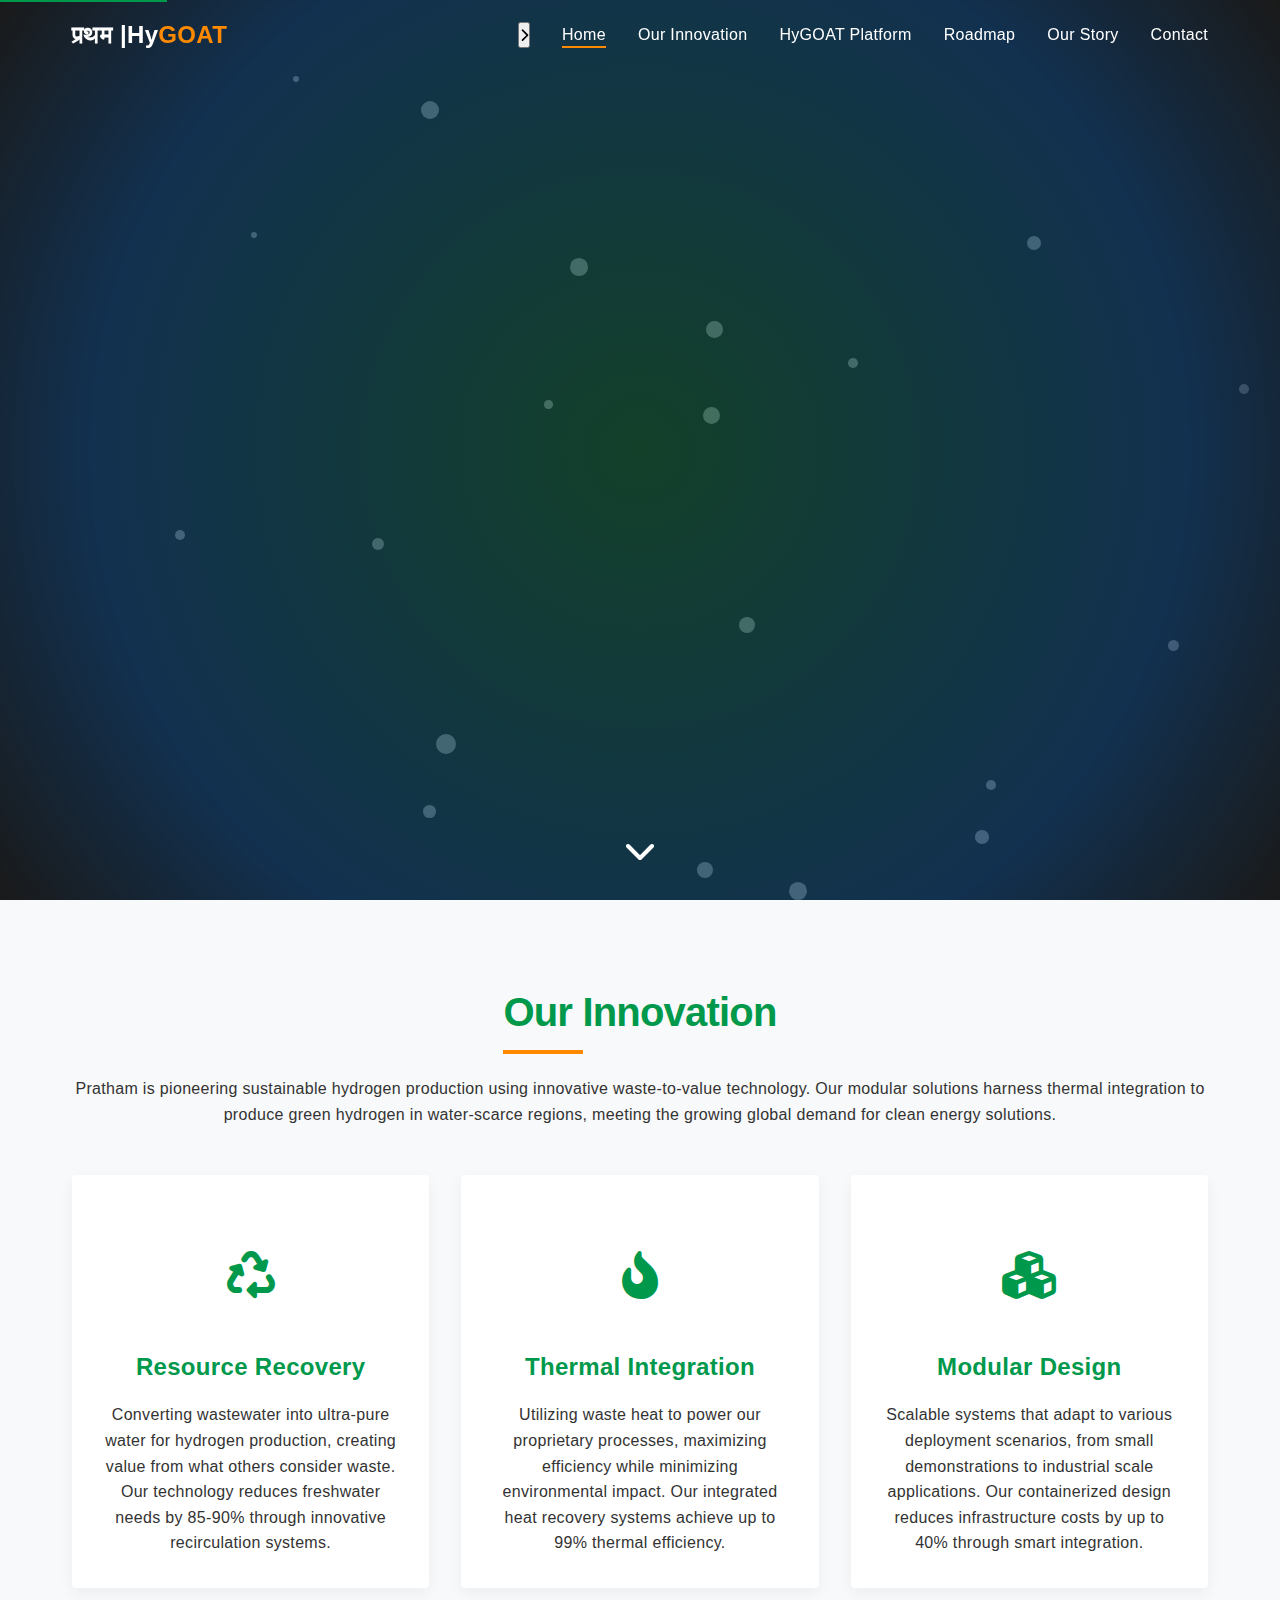
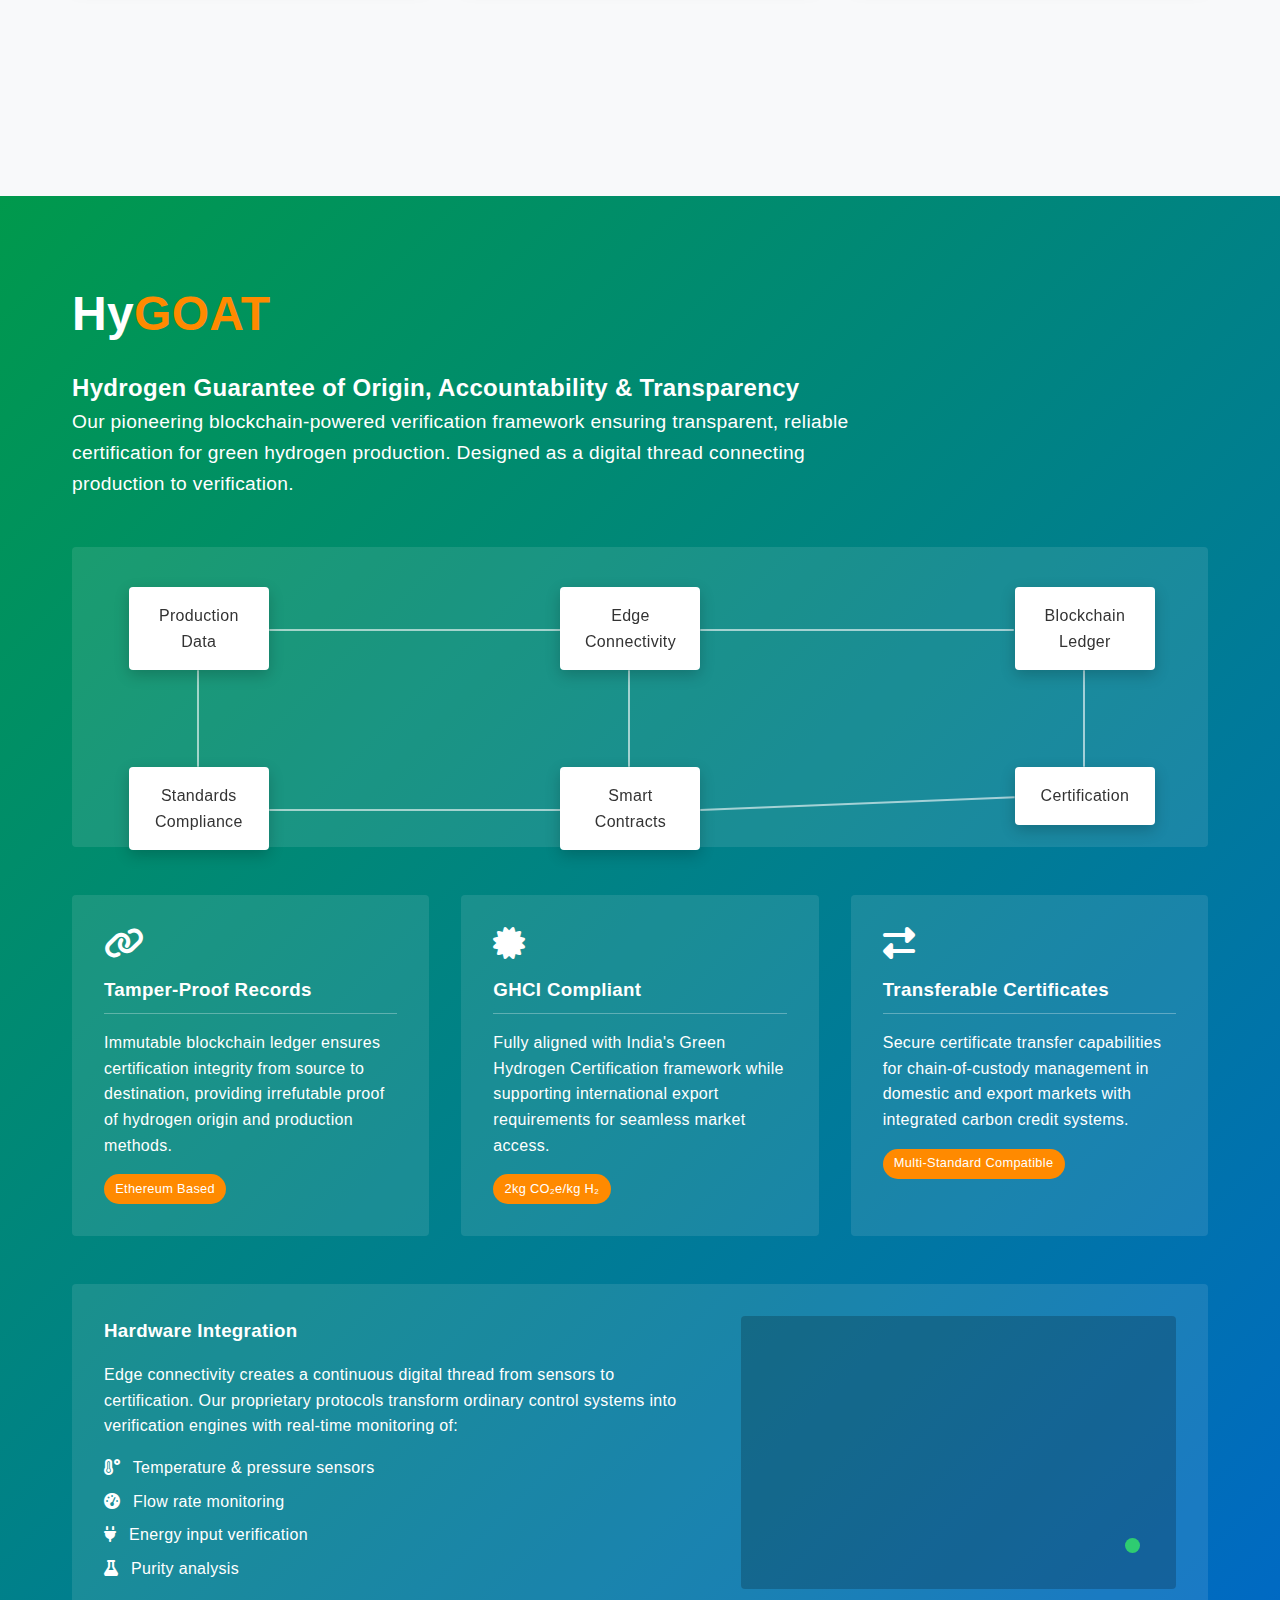
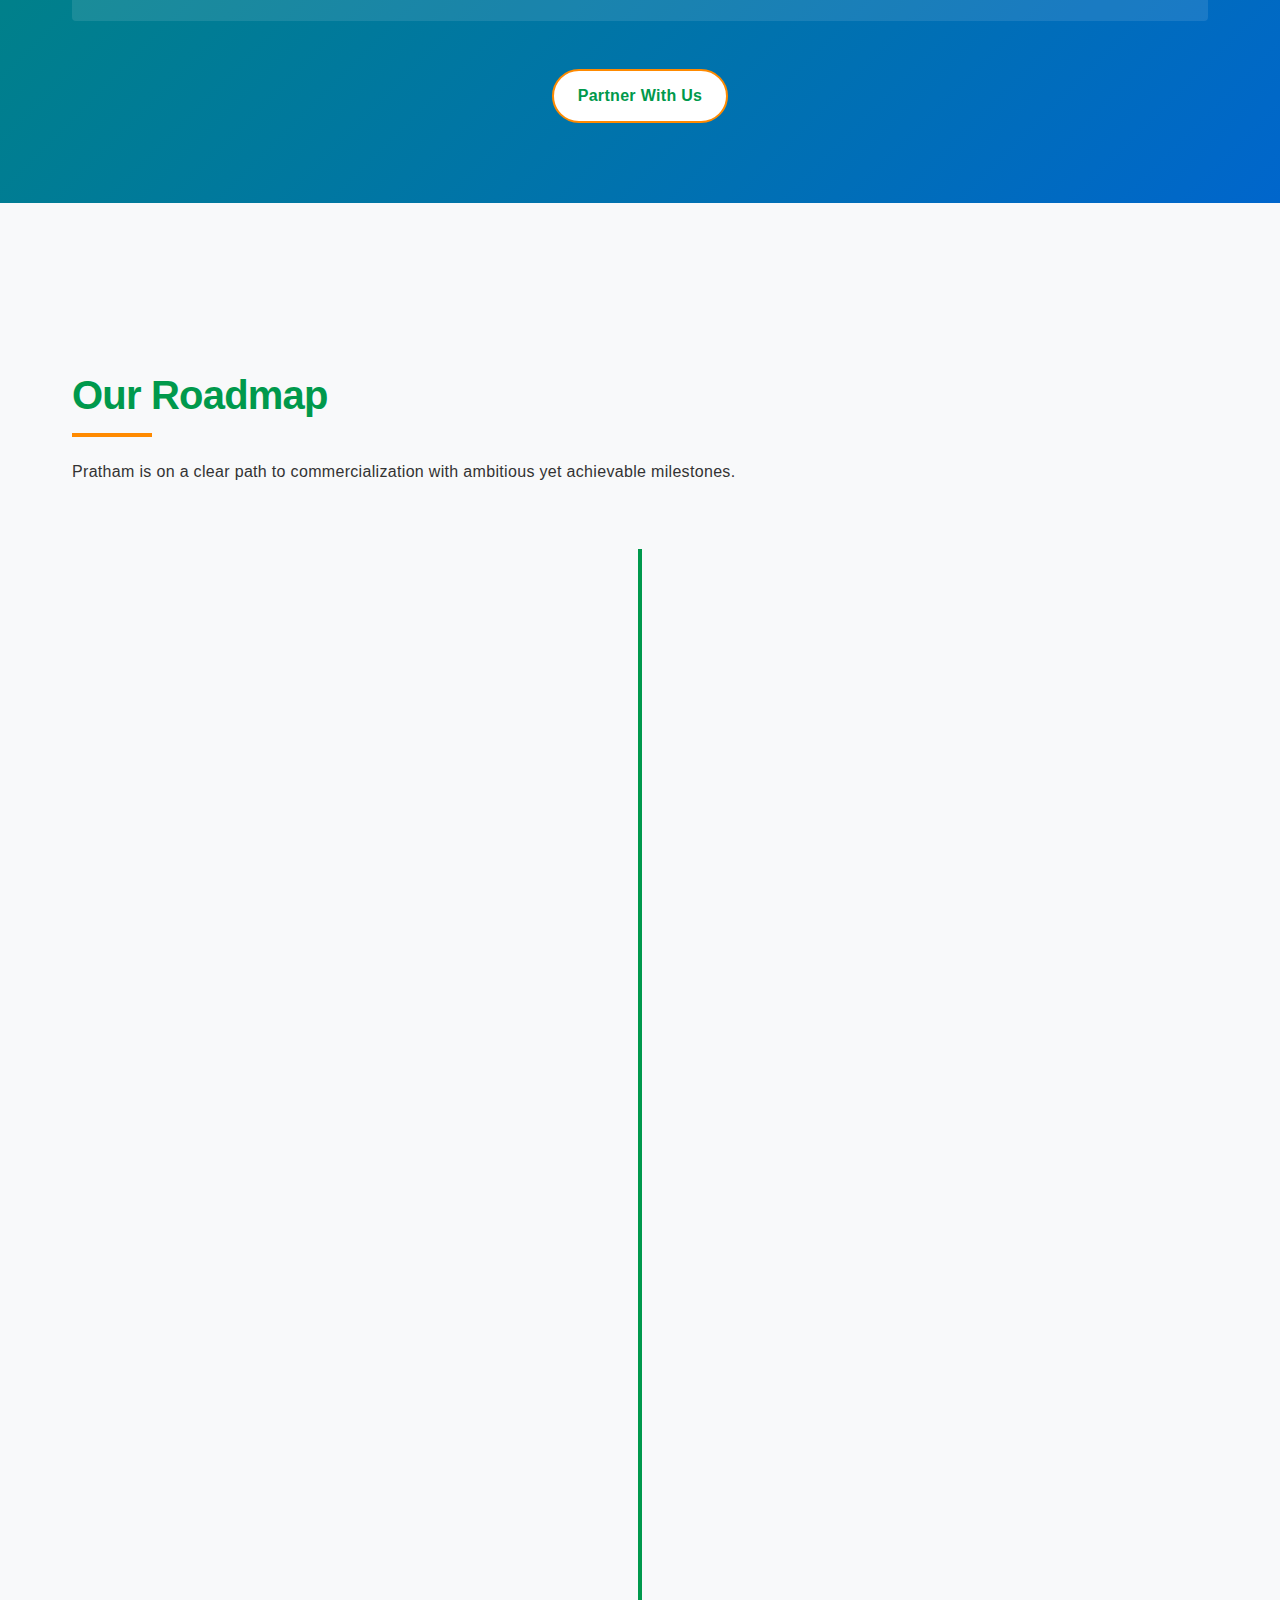
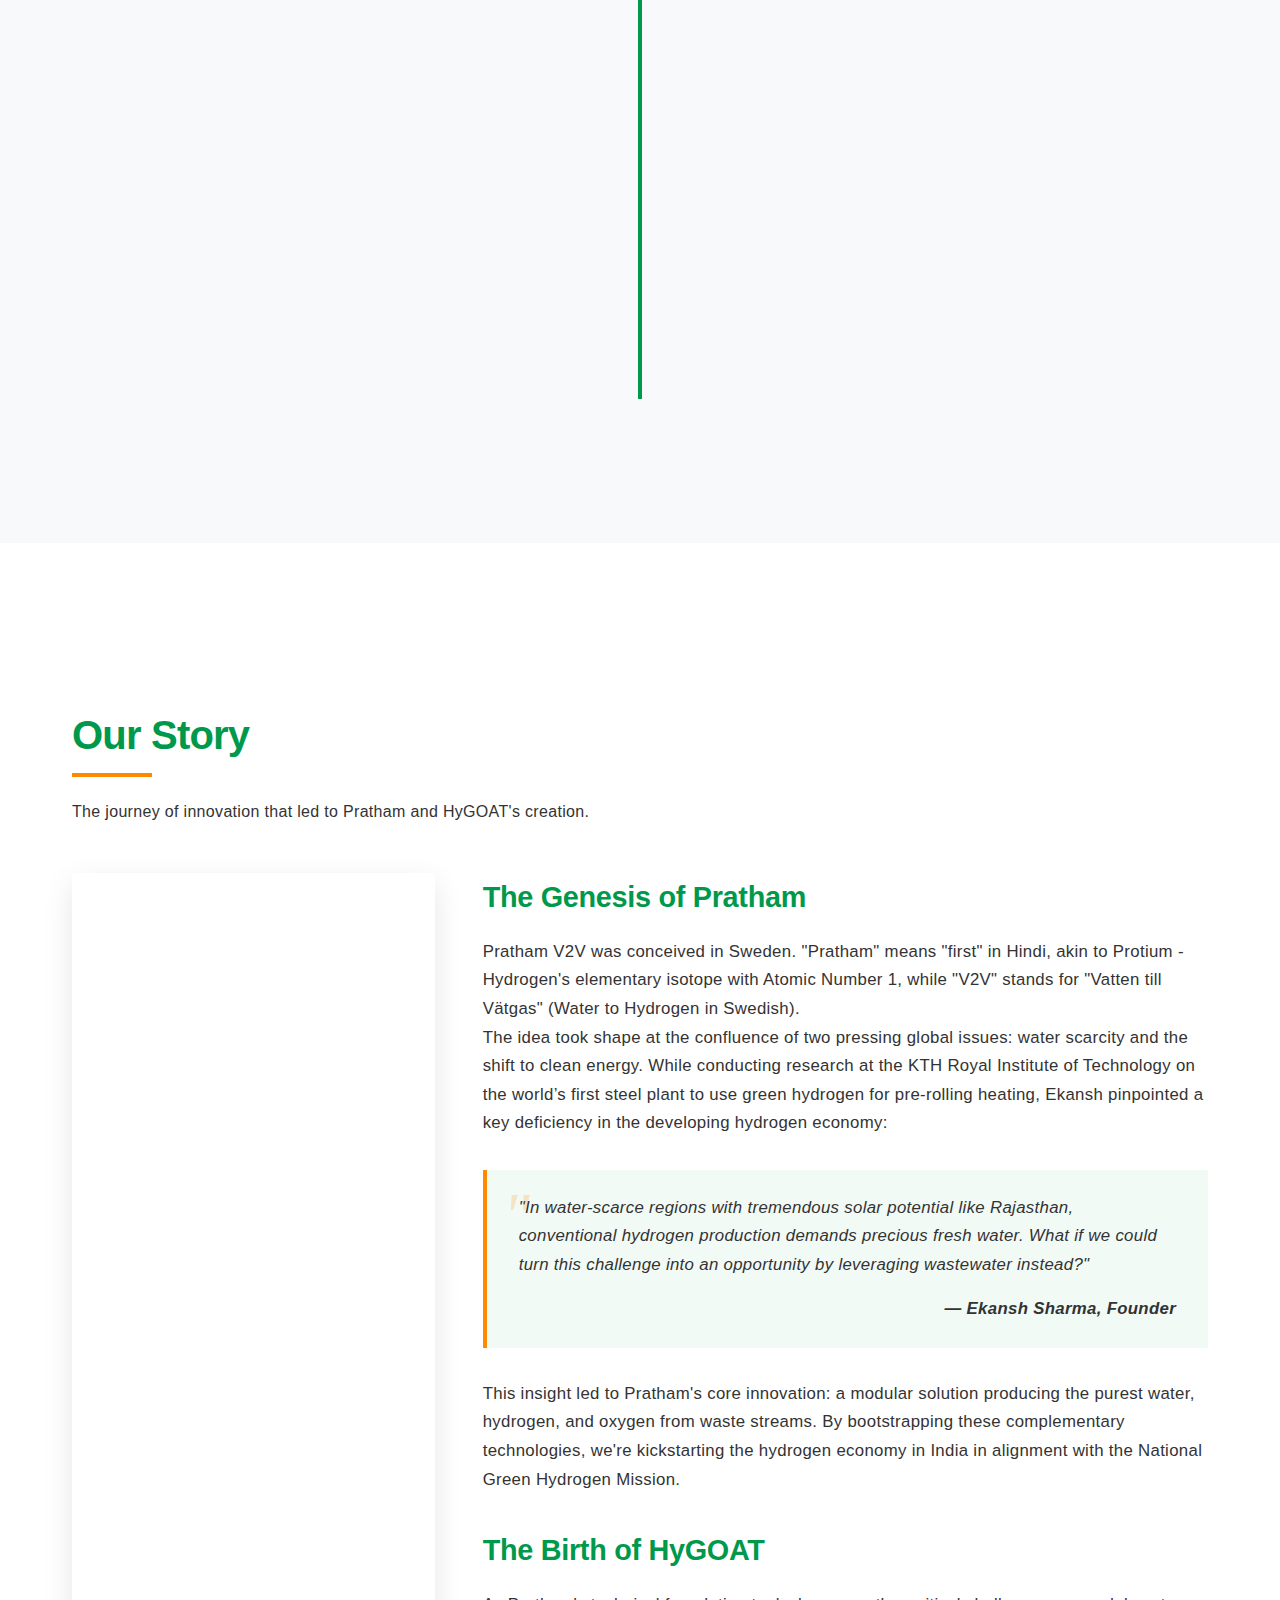
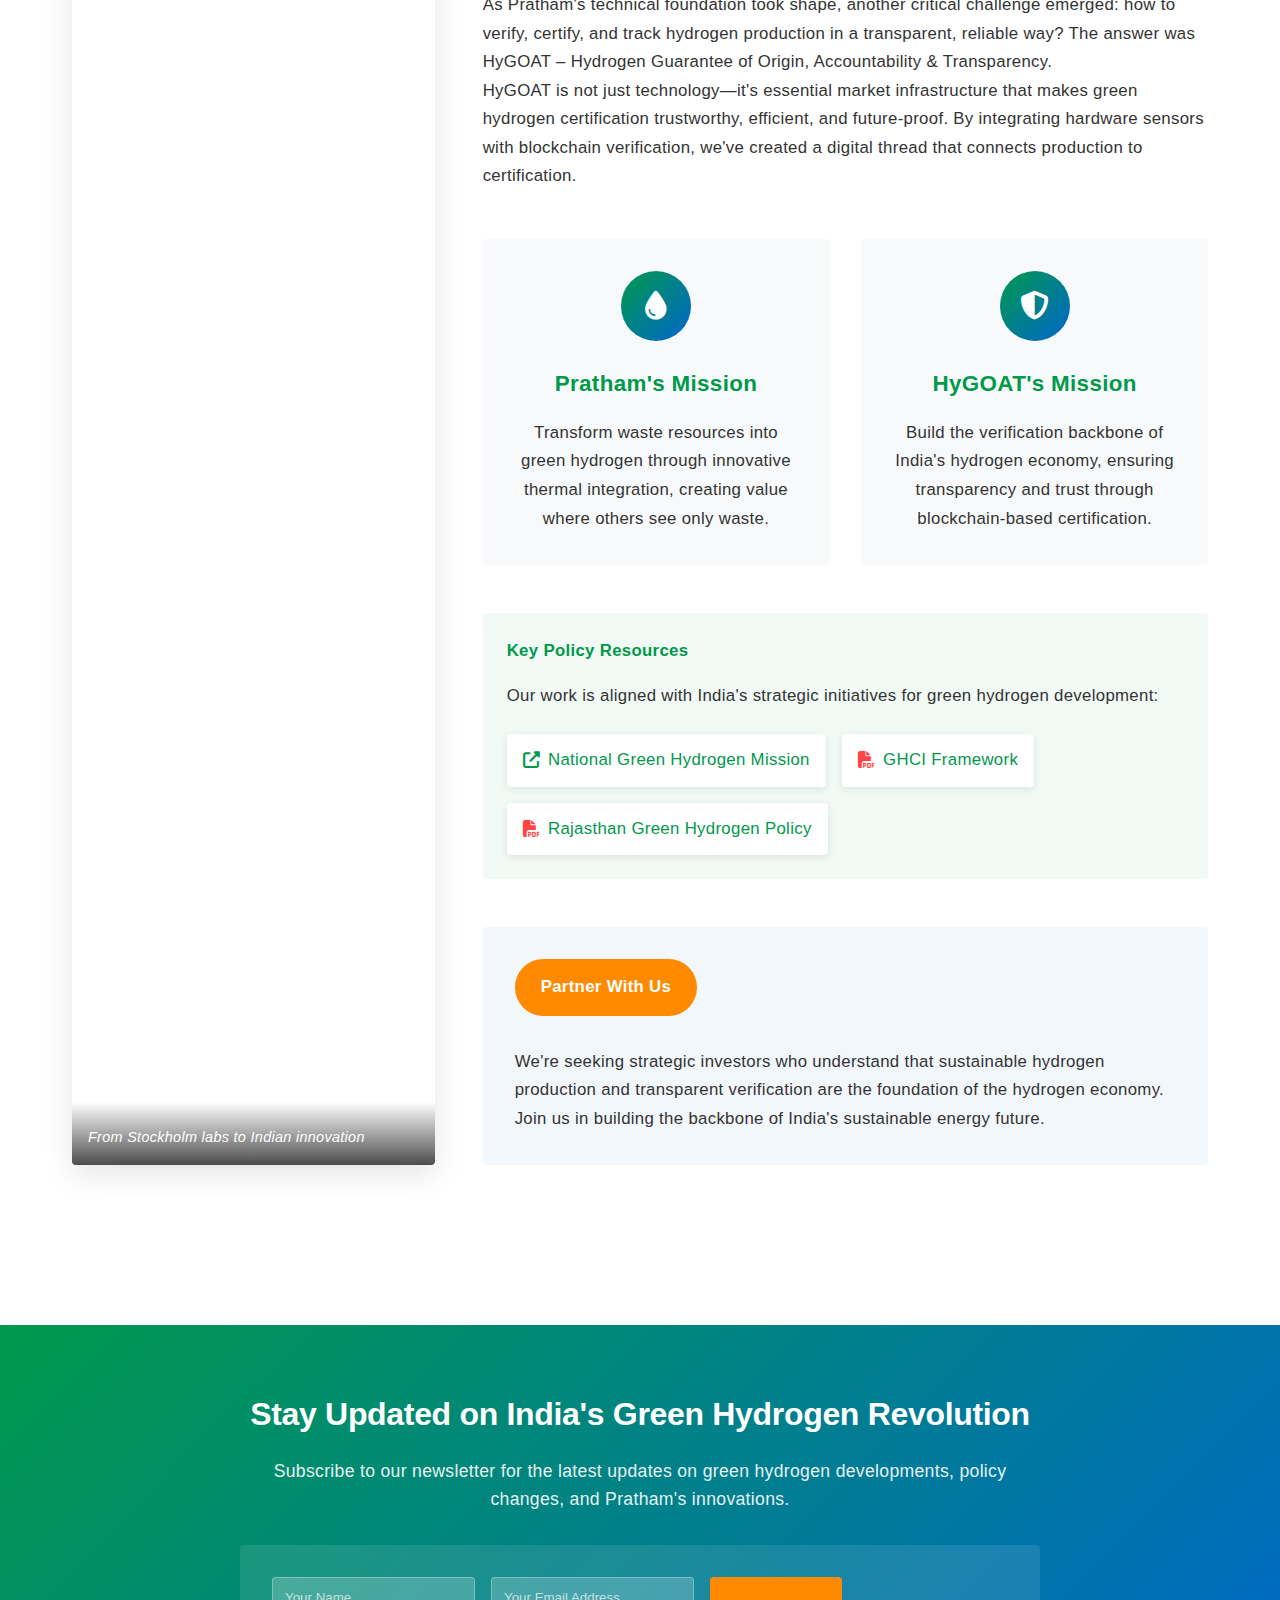
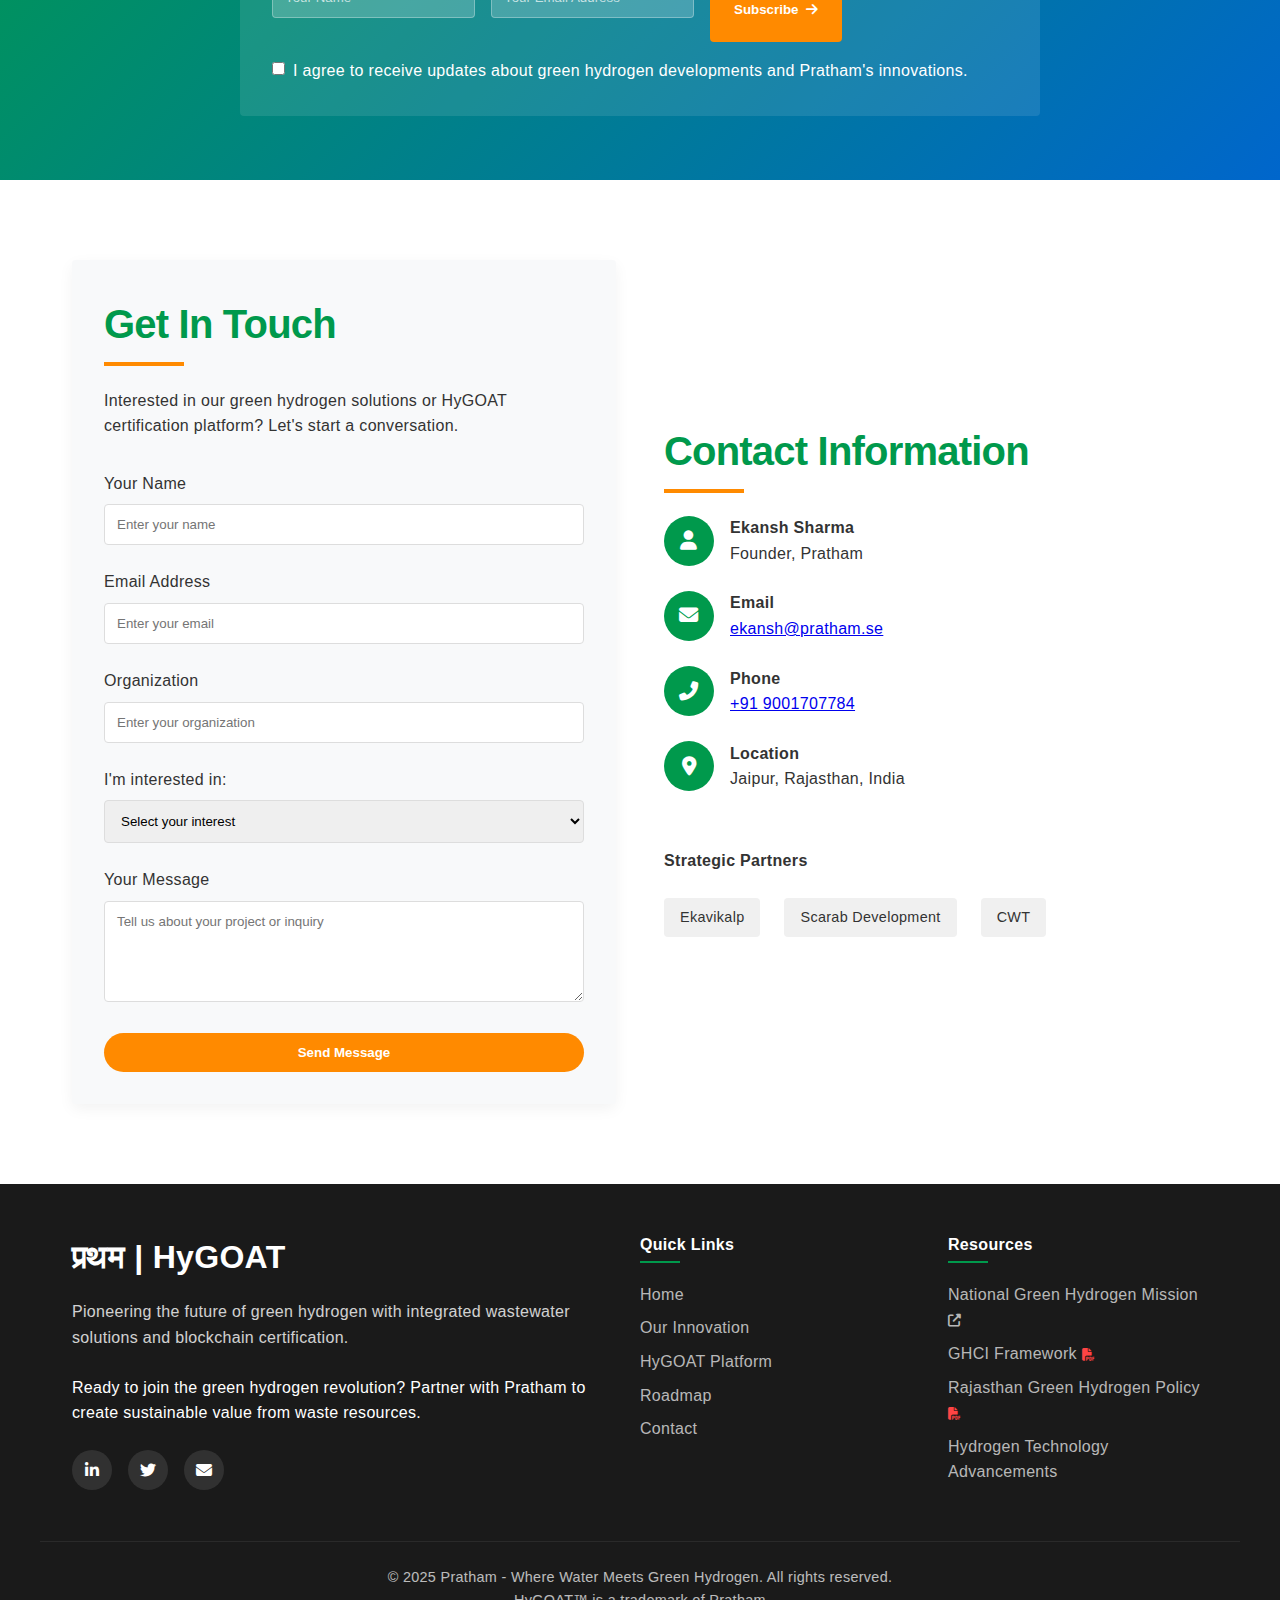
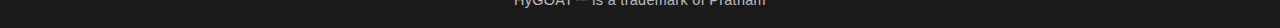
<file: index.html>
<!DOCTYPE html>
<html lang="en">
<head>
    <meta charset="UTF-8">
    <meta name="viewport" content="width=device-width, initial-scale=1.0">
    <title>Pratham & HyGOAT - Where Water Meets Green Hydrogen</title>
    
    <!-- Meta tags for SEO and sharing -->
    <meta name="description" content="Pratham transforms wastewater into green hydrogen with innovative waste-to-value technology, complemented by HyGOAT's blockchain-based certification platform.">
    <meta name="keywords" content="green hydrogen, wastewater, renewable energy, blockchain certification, water to hydrogen, India hydrogen, sustainable energy">
    <meta name="author" content="Ekansh Sharma">
    
    <!-- Open Graph / Facebook -->
    <meta property="og:type" content="website">
    <meta property="og:url" content="https://pratham.se/">
    <meta property="og:title" content="Pratham & HyGOAT - Where Water Meets Green Hydrogen">
    <meta property="og:description" content="Transforming wastewater into green hydrogen with blockchain certification.">
    <meta property="og:image" content="https://pratham.se/images/pratham-social.jpg">

    <!-- Twitter -->
    <meta property="twitter:card" content="summary_large_image">
    <meta property="twitter:url" content="https://pratham.se/">
    <meta property="twitter:title" content="Pratham & HyGOAT - Green Hydrogen Innovation">
    <meta property="twitter:description" content="Transforming wastewater into green hydrogen with blockchain certification.">
    <meta property="twitter:image" content="https://pratham.se/images/pratham-social.jpg">
    
    <!-- Canonical URL -->
    <meta rel="canonical" href="https://pratham.se/">
    
    <!-- Favicons -->
    <link rel="apple-touch-icon" sizes="180x180" href="favicon/apple-touch-icon.png">
    <link rel="icon" type="image/png" sizes="32x32" href="favicon/favicon-32x32.png">
    <link rel="icon" type="image/png" sizes="16x16" href="favicon/favicon-16x16.png">
    <link rel="manifest" href="favicon/site.webmanifest">
    <link rel="mask-icon" href="favicon/safari-pinned-tab.svg" color="#00994c">
    <meta name="msapplication-TileColor" content="#00994c">
    <meta name="theme-color" content="#ffffff">
    
    <!-- Performance optimizations for external resources -->
    <link rel="preconnect" href="https://cdnjs.cloudflare.com">
    <link rel="dns-prefetch" href="https://cdnjs.cloudflare.com">
    
    <!-- Stylesheets -->
    <link href="https://cdnjs.cloudflare.com/ajax/libs/font-awesome/6.4.0/css/all.min.css" rel="stylesheet">
    <link rel="stylesheet" href="css/main.css">
    <link rel="stylesheet" href="css/our-story.css">
    
    <!-- Preload critical resources -->
    <link rel="preload" href="css/main.css" as="style">
    <link rel="preload" href="js/main.js" as="script">
    <link rel="stylesheet" href="css/form-fix.css">
</head>
<body>
    <!-- Netlify Forms Detection - Hidden Form Placeholders -->
    <form name="newsletter" netlify netlify-honeypot="bot-field" hidden>
        <input type="text" name="name" />
        <input type="email" name="email" />
        <input type="checkbox" name="consent" />
        <input name="bot-field" />
    </form>
    <form name="contact" netlify netlify-honeypot="bot-field" hidden>
        <input type="text" name="name" />
        <input type="email" name="email" />
        <input type="text" name="organization" />
        <select name="interest"></select>
        <textarea name="message"></textarea>
        <input name="bot-field" />
    </form>
    <!-- Skip to main content for accessibility -->
    <a href="#what-we-do" class="skip-link">Skip to main content</a>
    
    <!-- Hidden elements for accessibility -->
    <div class="sr-only" aria-live="polite" id="a11y-announcer"></div>
    
    <header id="header">
        <div class="header-container">
            <a href="#" class="header-logo">
                <span>प्रथम</span>
                <span>|</span>
                <span>Hy<span style="color: var(--accent-color);">GOAT</span></span>
            </a>
            <nav aria-label="Main navigation">
                <button class="mobile-menu-btn" id="menuBtn" aria-expanded="false" aria-controls="navMenu" aria-label="Open navigation menu">
                    <i class="fas fa-bars"></i>
                </button>
                <ul id="navMenu">
                    <button class="close-menu" id="closeMenu" aria-label="Close navigation menu">
                        <i class="fas fa-chevron-right"></i>
                    </button>
                    <li><a href="#home" class="nav-link active">Home</a></li>
                    <li><a href="#what-we-do" class="nav-link">Our Innovation</a></li>
                    <li><a href="#hygoat" class="nav-link">HyGOAT Platform</a></li>
                    <li><a href="#roadmap" class="nav-link">Roadmap</a></li>
                    <li><a href="#our-story" class="nav-link">Our Story</a></li>
                    <li><a href="#contact" class="nav-link">Contact</a></li>
                </ul>
            </nav>
        </div>
    </header>

    <main>
        <section class="hero" id="home" aria-label="Home">
            <div class="particles" id="particles" aria-hidden="true"></div>
            <div class="hero-content">
                <div class="logo-container">
                    <div class="pratham-logo">प्रथम</div>
                    <div class="tagline">Where Water Meets Green Hydrogen</div>
                </div>
                <div class="cta-buttons">
                    <a href="#what-we-do" class="button">Discover Our Innovation</a>
                    <a href="#hygoat" class="button secondary">Explore HyGOAT Platform</a>
                </div>
            </div>
            <div class="scroll-indicator" id="scrollDown" aria-label="Scroll down">
                <i class="fas fa-chevron-down fa-2x"></i>
            </div>
        </section>

        <section id="what-we-do" class="what-we-do" aria-labelledby="innovation-title">
            <div class="content-section">
                <h2 class="section-title" id="innovation-title">Our Innovation</h2>
                <p>Pratham is pioneering sustainable hydrogen production using innovative waste-to-value technology. Our modular solutions harness thermal integration to produce green hydrogen in water-scarce regions, meeting the growing global demand for clean energy solutions.</p>
                
                <div class="features">
                    <div class="feature-card">
                        <div class="feature-content">
                            <div class="feature-icon" aria-hidden="true">
                                <i class="fas fa-recycle"></i>
                            </div>
                            <h3>Resource Recovery</h3>
                            <p>Converting wastewater into ultra-pure water for hydrogen production, creating value from what others consider waste. Our technology reduces freshwater needs by 85-90% through innovative recirculation systems.</p>
                        </div>
                    </div>
                    
                    <div class="feature-card">
                        <div class="feature-content">
                            <div class="feature-icon" aria-hidden="true">
                                <i class="fas fa-fire-alt"></i>
                            </div>
                            <h3>Thermal Integration</h3>
                            <p>Utilizing waste heat to power our proprietary processes, maximizing efficiency while minimizing environmental impact. Our integrated heat recovery systems achieve up to 99% thermal efficiency.</p>
                        </div>
                    </div>
                    
                    <div class="feature-card">
                        <div class="feature-content">
                            <div class="feature-icon" aria-hidden="true">
                                <i class="fas fa-cubes"></i>
                            </div>
                            <h3>Modular Design</h3>
                            <p>Scalable systems that adapt to various deployment scenarios, from small demonstrations to industrial scale applications. Our containerized design reduces infrastructure costs by up to 40% through smart integration.</p>
                        </div>
                    </div>
                </div>
            </div>
        </section>

        <section id="hygoat" class="hygoat-section" aria-labelledby="hygoat-title">
            <div class="hygoat-content">
                <div class="hygoat-logo">
                    Hy<span style="color: var(--accent-color);">GOAT</span>
                </div>
                <h2 id="hygoat-title">Hydrogen Guarantee of Origin, Accountability & Transparency</h2>
                <div class="hygoat-tagline">
                    Our pioneering blockchain-powered verification framework ensuring transparent, reliable certification for green hydrogen production. Designed as a digital thread connecting production to verification.
                </div>
                
                <div class="blockchain-diagram" id="blockchainDiagram" aria-label="Interactive blockchain certification diagram">
                    <div class="blockchain-node" id="node1" style="top: 40px; left: 5%;">Production Data</div>
                    <div class="blockchain-node" id="node2" style="top: 40px; left: 43%;">Edge Connectivity</div>
                    <div class="blockchain-node" id="node3" style="top: 40px; left: 83%;">Blockchain Ledger</div>
                    <div class="blockchain-node" id="node4" style="top: 220px; left: 5%;">Standards Compliance</div>
                    <div class="blockchain-node" id="node5" style="top: 220px; left: 43%;">Smart Contracts</div>
                    <div class="blockchain-node" id="node6" style="top: 220px; left: 83%;">Certification</div>
                    
                    <div class="blockchain-link" id="link1-2"></div>
                    <div class="blockchain-link" id="link2-3"></div>
                    <div class="blockchain-link" id="link1-4"></div>
                    <div class="blockchain-link" id="link2-5"></div>
                    <div class="blockchain-link" id="link3-6"></div>
                    <div class="blockchain-link" id="link4-5"></div>
                    <div class="blockchain-link" id="link5-6"></div>
                </div>
                
                <div class="hygoat-features">
                    <div class="hygoat-feature">
                        <i class="fas fa-link fa-2x" style="margin-bottom: 1rem;" aria-hidden="true"></i>
                        <h3>Tamper-Proof Records</h3>
                        <p>Immutable blockchain ledger ensures certification integrity from source to destination, providing irrefutable proof of hydrogen origin and production methods.</p>
                        <div class="hygoat-badge">Ethereum Based</div>
                    </div>
                    
                    <div class="hygoat-feature">
                        <i class="fas fa-certificate fa-2x" style="margin-bottom: 1rem;" aria-hidden="true"></i>
                        <h3>GHCI Compliant</h3>
                        <p>Fully aligned with India's Green Hydrogen Certification framework while supporting international export requirements for seamless market access.</p>
                        <div class="hygoat-badge">2kg CO₂e/kg H₂</div>
                    </div>
                    
                    <div class="hygoat-feature">
                        <i class="fas fa-exchange-alt fa-2x" style="margin-bottom: 1rem;" aria-hidden="true"></i>
                        <h3>Transferable Certificates</h3>
                        <p>Secure certificate transfer capabilities for chain-of-custody management in domestic and export markets with integrated carbon credit systems.</p>
                        <div class="hygoat-badge">Multi-Standard Compatible</div>
                    </div>
                </div>
                
                <div class="arduino-integration">
                    <div style="flex: 3; min-width: 300px;">
                        <h3 style="margin-bottom: 1rem; color: white;">Hardware Integration</h3>
                        <p>Edge connectivity creates a continuous digital thread from sensors to certification. Our proprietary protocols transform ordinary control systems into verification engines with real-time monitoring of:</p>
                        <ul style="list-style-type: none; margin-top: 1rem;">
                            <li style="margin-bottom: 0.5rem;"><i class="fas fa-temperature-high" style="margin-right: 0.5rem;" aria-hidden="true"></i> Temperature & pressure sensors</li>
                            <li style="margin-bottom: 0.5rem;"><i class="fas fa-tachometer-alt" style="margin-right: 0.5rem;" aria-hidden="true"></i> Flow rate monitoring</li>
                            <li style="margin-bottom: 0.5rem;"><i class="fas fa-plug" style="margin-right: 0.5rem;" aria-hidden="true"></i> Energy input verification</li>
                            <li style="margin-bottom: 0.5rem;"><i class="fas fa-flask" style="margin-right: 0.5rem;" aria-hidden="true"></i> Purity analysis</li>
                        </ul>
                    </div>
                    <div style="flex: 2; min-width: 250px; background-color: rgba(0, 0, 0, 0.2); border-radius: 4px; padding: 1rem; position: relative; min-height: 200px;">
                        <div class="arduino-monitor">
                            <div class="data-stream-container">
                                <div class="data-stream">
                                    <div>> Initializing secure connection...</div>
                                    <div>> Reading sensor array...</div>
                                    <div>> Temperature: 75.2°C</div>
                                    <div>> Pressure: 2.4 MPa</div>
                                    <div>> Flow rate: 12.7 L/min</div>
                                    <div>> Energy input: 5.3 kWh</div>
                                    <div>> H₂ purity: 99.97%</div>
                                    <div>> Verifying against GHCI standards...</div>
                                    <div>> CO₂e calculation: 1.87 kg/kg H₂</div>
                                    <div>> Status: <span style="color: #2ecc71;">✓ COMPLIANT</span></div>
                                    <div>> Logging data to blockchain...</div>
                                    <div>> Transaction hash: 0x7f2c8...</div>
                                    <div>> Certificate ID: GH-2025-03-156</div>
                                    <div>> System checking: membrane integrity</div>
                                    <div>> Membrane pressure differential: 0.5 MPa</div>
                                    <div>> Water quality: 99.99% pure</div>
                                    <div>> System efficiency: 83.7%</div>
                                    <div>> Projected annual CO₂ savings: 14.2 tonnes</div>
                                </div>
                            </div>
                            <div class="pulse" style="position: absolute; bottom: 20px; right: 20px; width: 15px; height: 15px; background-color: #2ecc71; border-radius: 50%; animation: pulse 2s infinite;" aria-hidden="true"></div>
                        </div>
                    </div>
                </div>
                
                <div style="text-align: center; margin-top: 3rem;">
                    <a href="#contact" class="button" style="background-color: white; color: var(--primary-color);">Partner With Us</a>
                </div>
            </div>
        </section>

        <section id="roadmap" class="roadmap" aria-labelledby="roadmap-title">
            <div class="roadmap-content">
                <h2 class="section-title" id="roadmap-title">Our Roadmap</h2>
                <p>Pratham is on a clear path to commercialization with ambitious yet achievable milestones.</p>
                
                <div class="timeline">
                    <div class="timeline-item">
                        <div class="timeline-year">2025</div>
                        <div class="timeline-content">
                            <h3>Incorporation & Validation</h3>
                            <p>Pratham's formal incorporation and proof of concept development</p>
                            <ul style="margin-top: 1rem; list-style-type: none;">
                                <li style="margin-bottom: 0.5rem;"><i class="fas fa-check-circle" style="color: var(--primary-color); margin-right: 0.5rem;" aria-hidden="true"></i> Alignment with National Green Hydrogen Mission</li>
                                <li style="margin-bottom: 0.5rem;"><i class="fas fa-check-circle" style="color: var(--primary-color); margin-right: 0.5rem;" aria-hidden="true"></i> V2V integration architecture</li>
                                <li><i class="fas fa-hourglass-half" style="color: var(--accent-color); margin-right: 0.5rem;" aria-hidden="true"></i> Hardware prototype development</li>
                            </ul>
                        </div>
                    </div>
                    
                    <div class="timeline-item">
                        <div class="timeline-year">2026</div>
                        <div class="timeline-content">
                            <h3>Pilot Launch in Barmer</h3>
                            <p>Prototype piloting at Barmer(Rajasthan), Comprehensive stress testing under real-world conditions and launch of HyGOAT certification platform.</p>
                            <ul style="margin-top: 1rem; list-style-type: none;">
                                <li style="margin-bottom: 0.5rem;"><i class="fas fa-hourglass-half" style="color: var(--accent-color); margin-right: 0.5rem;" aria-hidden="true"></i> Environmental performance validation</li>
                                <li style="margin-bottom: 0.5rem;"><i class="fas fa-hourglass-half" style="color: var(--accent-color); margin-right: 0.5rem;" aria-hidden="true"></i> HyGOAT platform rollout</li>
                                <li><i class="fas fa-hourglass-half" style="color: var(--accent-color); margin-right: 0.5rem;" aria-hidden="true"></i> Industrial partnerships</li>
                            </ul>
                        </div>
                    </div>
                    
                    <div class="timeline-item">
                        <div class="timeline-year">2027</div>
                        <div class="timeline-content">
                            <h3>Commercial Deployment</h3>
                            <p>Launch of commercial product, Initial deployment and expansion into key industrial sectors.</p>
                            <ul style="margin-top: 1rem; list-style-type: none;">
                                <li style="margin-bottom: 0.5rem;"><i class="fas fa-hourglass-half" style="color: var(--accent-color); margin-right: 0.5rem;" aria-hidden="true"></i> Commercial-scale operations</li>
                                <li style="margin-bottom: 0.5rem;"><i class="fas fa-hourglass-half" style="color: var(--accent-color); margin-right: 0.5rem;" aria-hidden="true"></i> Chemical industry integration</li>
                                <li><i class="fas fa-hourglass-half" style="color: var(--accent-color); margin-right: 0.5rem;" aria-hidden="true"></i> Green steel applications</li>
                            </ul>
                        </div>
                    </div>
                    
                    <div class="timeline-item">
                        <div class="timeline-year">2030</div>
                        <div class="timeline-content">
                            <h3>Scale & Export</h3>
                            <p>Full-scale implementation, Target of capturing 5% of Rajasthan's market, equivalent to approximately ₹1400 Crores.</p>
                            <ul style="margin-top: 1rem; list-style-type: none;">
                                <li style="margin-bottom: 0.5rem;"><i class="fas fa-hourglass-half" style="color: var(--accent-color); margin-right: 0.5rem;" aria-hidden="true"></i> International export markets</li>
                                <li style="margin-bottom: 0.5rem;"><i class="fas fa-hourglass-half" style="color: var(--accent-color); margin-right: 0.5rem;" aria-hidden="true"></i> Heavy transport applications</li>
                                <li><i class="fas fa-hourglass-half" style="color: var(--accent-color); margin-right: 0.5rem;" aria-hidden="true"></i> Grid-scale integration</li>
                            </ul>
                        </div>
                    </div>
                </div>
            </div>
        </section>

        <!-- Our Story Section -->
        <section id="our-story" class="our-story" aria-labelledby="story-title">
            <div class="content-section">
                <h2 class="section-title" id="story-title">Our Story</h2>
                <p>The journey of innovation that led to Pratham and HyGOAT's creation.</p>
                
                <!-- Story Timeline -->
                <div class="story-container">
                    <div class="story-image">
                        <img src="images/ekansh-portrait.jpg" alt="Ekansh Sharma, Founder of Pratham" width="400" height="300" loading="lazy" />
                        <div class="image-caption">From Stockholm labs to Indian innovation</div>
                    </div>
                    
                    <div class="story-content">
                        <h3>The Genesis of Pratham</h3>
                        <p>Pratham V2V was conceived in Sweden. "Pratham" means "first" in Hindi, akin to Protium - Hydrogen's elementary isotope with Atomic Number 1, while "V2V" stands for "Vatten till Vätgas" (Water to Hydrogen in Swedish).</p>
                        
                        <p>The idea took shape at the confluence of two pressing global issues: water scarcity and the shift to clean energy. While conducting research at the KTH Royal Institute of Technology on the world’s first steel plant to use green hydrogen for pre-rolling heating, Ekansh pinpointed a key deficiency in the developing hydrogen economy:</p>
                        
                        <blockquote class="founder-quote">
                            "In water-scarce regions with tremendous solar potential like Rajasthan, conventional hydrogen production demands precious fresh water. What if we could turn this challenge into an opportunity by leveraging wastewater instead?"
                            <cite>— Ekansh Sharma, Founder</cite>
                        </blockquote>
                        
                        <p>This insight led to Pratham's core innovation: a modular solution producing the purest water, hydrogen, and oxygen from waste streams. By bootstrapping these complementary technologies, we're kickstarting the hydrogen economy in India in alignment with the National Green Hydrogen Mission.</p>
                        
                        <h3>The Birth of HyGOAT</h3>
                        <p>As Pratham's technical foundation took shape, another critical challenge emerged: how to verify, certify, and track hydrogen production in a transparent, reliable way? The answer was HyGOAT – Hydrogen Guarantee of Origin, Accountability & Transparency.</p>
                        
                        <p>HyGOAT is not just technology—it's essential market infrastructure that makes green hydrogen certification trustworthy, efficient, and future-proof. By integrating hardware sensors with blockchain verification, we've created a digital thread that connects production to certification.</p>
                        
                        <div class="dual-mission">
                            <div class="mission-item">
                                <div class="mission-icon" aria-hidden="true">
                                    <i class="fas fa-tint"></i>
                                </div>
                                <h4>Pratham's Mission</h4>
                                <p>Transform waste resources into green hydrogen through innovative thermal integration, creating value where others see only waste.</p>
                            </div>
                            
                            <div class="mission-item">
                                <div class="mission-icon" aria-hidden="true">
                                    <i class="fas fa-shield-alt"></i>
                                </div>
                                <h4>HyGOAT's Mission</h4>
                                <p>Build the verification backbone of India's hydrogen economy, ensuring transparency and trust through blockchain-based certification.</p>
                            </div>
                        </div>
                        <div style="margin: 2.5rem 0; background-color: rgba(0, 153, 76, 0.05); padding: 1.5rem; border-radius: 4px;">
                            <h4 style="margin-bottom: 1rem; color: var(--primary-color);">Key Policy Resources</h4>
                            <p style="margin-bottom: 1rem;">Our work is aligned with India's strategic initiatives for green hydrogen development:</p>
                            <div style="display: flex; flex-wrap: wrap; gap: 1rem; margin-top: 1.5rem;">
                                <a href="https://nghm.mnre.gov.in/" target="_blank" rel="noopener noreferrer" class="resource-button">
                                    <i class="fas fa-external-link-alt" style="margin-right: 0.5rem;" aria-hidden="true"></i>
                                    National Green Hydrogen Mission
                                </a>
                                <a href="https://cdnbbsr.s3waas.gov.in/s3716e1b8c6cd17b771da77391355749f3/uploads/2024/09/20240906752526163.pdf" target="_blank" rel="noopener noreferrer" class="resource-button">
                                    <i class="fas fa-file-pdf pdf-icon" style="margin-right: 0.5rem; color: #ff4444;" aria-hidden="true"></i>
                                    GHCI Framework
                                </a>
                                <a href="https://cdnbbsr.s3waas.gov.in/s3716e1b8c6cd17b771da77391355749f3/uploads/2023/10/202310111124003507.pdf" target="_blank" rel="noopener noreferrer" class="resource-button">
                                    <i class="fas fa-file-pdf pdf-icon" style="margin-right: 0.5rem; color: #ff4444;" aria-hidden="true"></i>
                                    Rajasthan Green Hydrogen Policy
                                </a>
                            </div>
                        </div>
                        
                        <div class="cta-container">
                            <a href="#contact" class="button">Partner With Us</a>
                            <p class="cta-text">We're seeking strategic investors who understand that sustainable hydrogen production and transparent verification are the foundation of the hydrogen economy. Join us in building the backbone of India's sustainable energy future.</p>
                        </div>
                    </div>
                </div>
            </div>
            
            <!-- Newsletter Section -->
            <div class="newsletter-section">
                <div class="newsletter-container">
                    <div class="newsletter-content">
                        <h3>Stay Updated on India's Green Hydrogen Revolution</h3>
                        <p>Subscribe to our newsletter for the latest updates on green hydrogen developments, policy changes, and Pratham's innovations.</p>
                        
                        <form id="newsletter-form" class="newsletter-form" name="newsletter" method="POST" netlify="true" data-netlify="true">
                            <input type="hidden" name="form-name" value="newsletter">
                            <div class="hidden" style="display:none">
                                <label>Don't fill this out if you're human: <input name="bot-field" /></label>
                            </div>
                            <div class="form-row">
                                <div class="form-group">
                                    <input type="text" id="newsletter-name" name="name" placeholder="Your Name" required aria-label="Name">
                                </div>
                                <div class="form-group">
                                    <input type="email" id="newsletter-email" name="email" placeholder="Your Email Address" required aria-label="Email Address">
                                </div>
                                <button type="submit" class="newsletter-button">
                                    <span>Subscribe</span>
                                    <i class="fas fa-arrow-right" aria-hidden="true"></i>
                                </button>
                            </div>
                            <div class="form-checkbox">
                                <input type="checkbox" id="newsletter-consent" name="consent" required>
                                <label for="newsletter-consent">I agree to receive updates about green hydrogen developments and Pratham's innovations.</label>
                            </div>
                        </form>
                        
                        <div id="newsletter-success" class="newsletter-success" style="display: none;">
                            <i class="fas fa-check-circle" aria-hidden="true"></i>
                            <p>Thank you for subscribing! You'll receive your first update soon.</p>
                        </div>
                    </div>
                </div>
            </div>
        </section>

        <section id="contact" class="contact" aria-labelledby="contact-title">
            <div class="contact-content">
                <div class="contact-form">
                    <h2 class="section-title" id="contact-title">Get In Touch</h2>
                    <p style="margin-bottom: 2rem;">Interested in our green hydrogen solutions or HyGOAT certification platform? Let's start a conversation.</p>
                    
                    <form name="contact" method="POST" netlify="true" data-netlify="true">
                        <input type="hidden" name="form-name" value="contact">
                        <div class="hidden" style="display:none">
                            <label>Don't fill this out if you're human: <input name="bot-field" /></label>
                        </div>
                        <div class="form-group">
                            <label for="name">Your Name</label>
                            <input type="text" id="name" name="name" placeholder="Enter your name" aria-required="true">
                            <div class="error-message" aria-live="polite"></div>
                        </div>
                        
                        <div class="form-group">
                            <label for="email">Email Address</label>
                            <input type="email" id="email" name="email" placeholder="Enter your email" aria-required="true">
                            <div class="error-message" aria-live="polite"></div>
                        </div>
                        
                        <div class="form-group">
                            <label for="organization">Organization</label>
                            <input type="text" id="organization" name="organization" placeholder="Enter your organization">
                            <div class="error-message" aria-live="polite"></div>
                        </div>
                        
                        <div class="form-group">
                            <label for="interest">I'm interested in:</label>
                            <select id="interest" name="interest" aria-required="true">
                                <option value="">Select your interest</option>
                                <option value="pratham">Pratham Hydrogen Solution</option>
                                <option value="hygoat">HyGOAT Certification Platform</option>
                                <option value="both">Both Technologies</option>
                                <option value="partnership">Strategic Partnership</option>
                                <option value="investment">Investment Opportunities</option>
                            </select>
                            <div class="error-message" aria-live="polite"></div>
                        </div>
                        
                        <div class="form-group">
                            <label for="message">Your Message</label>
                            <textarea id="message" name="message" rows="5" placeholder="Tell us about your project or inquiry" aria-required="true"></textarea>
                            <div class="error-message" aria-live="polite"></div>
                        </div>
                        
                        <button type="submit" class="button" style="border: none; cursor: pointer; width: 100%;">Send Message</button>
                    </form>
                </div>
                
                <div class="contact-info">
                    <h2 class="section-title">Contact Information</h2>
                    
                    <div class="contact-item">
                        <div class="contact-icon" aria-hidden="true">
                            <i class="fas fa-user"></i>
                        </div>
                        <div>
                            <h4>Ekansh Sharma</h4>
                            <p>Founder, Pratham</p>
                        </div>
                    </div>
                    
                    <div class="contact-item">
                        <div class="contact-icon" aria-hidden="true">
                            <i class="fas fa-envelope"></i>
                        </div>
                        <div>
                            <h4>Email</h4>
                            <p><a href="mailto:ekansh@pratham.se" class="partner-link">ekansh@pratham.se</a></p>
                        </div>
                    </div>
                    
                    <div class="contact-item">
                        <div class="contact-icon" aria-hidden="true">
                            <i class="fas fa-phone-alt"></i>
                        </div>
                        <div>
                            <h4>Phone</h4>
                            <p><a href="tel:+919001707784" class="partner-link">+91 9001707784</a></p>
                        </div>
                    </div>
                    
                    <div class="contact-item">
                        <div class="contact-icon" aria-hidden="true">
                            <i class="fas fa-map-marker-alt"></i>
                        </div>
                        <div>
                            <h4>Location</h4>
                            <p>Jaipur, Rajasthan, India</p>
                        </div>
                    </div>
                    
                    <div style="margin-top: 2rem;">
                        <h4 style="margin-bottom: 1rem;">Strategic Partners</h4>
                        <div style="display: flex; flex-wrap: wrap; gap: 1rem;">
                            <a href="#" class="partner-badge">Ekavikalp</a>
                            <a href="https://scarab.se/" target="_blank" rel="noopener noreferrer" class="partner-badge">Scarab Development</a>
                            <a href="https://circularwatertechnologies.com/" target="_blank" rel="noopener noreferrer" class="partner-badge">CWT</a>
                        </div>
                    </div>
                </div>
            </div>
        </section>
    </main>

    <footer>
        <div class="footer-content">
            <div>
                <div class="footer-logo">प्रथम | HyGOAT</div>
                <div class="footer-tagline">Pioneering the future of green hydrogen with integrated wastewater solutions and blockchain certification.</div>
                <p>Ready to join the green hydrogen revolution? Partner with Pratham to create sustainable value from waste resources.</p>
                
                <div class="footer-social">
                    <a href="#" class="social-icon" aria-label="LinkedIn">
                        <i class="fab fa-linkedin-in" aria-hidden="true"></i>
                    </a>
                    <a href="#" class="social-icon" aria-label="Twitter">
                        <i class="fab fa-twitter" aria-hidden="true"></i>
                    </a>
                    <a href="mailto:ekansh@pratham.se" class="social-icon" aria-label="Email">
                        <i class="fas fa-envelope" aria-hidden="true"></i>
                    </a>
                </div>
            </div>
            
            <div class="footer-links">
                <h4>Quick Links</h4>
                <ul>
                    <li><a href="#home">Home</a></li>
                    <li><a href="#what-we-do">Our Innovation</a></li>
                    <li><a href="#hygoat">HyGOAT Platform</a></li>
                    <li><a href="#roadmap">Roadmap</a></li>
                    <li><a href="#contact">Contact</a></li>
                </ul>
            </div>
            
            <div class="footer-links">
                <h4>Resources</h4>
                <ul>
                    <li><a href="https://nghm.mnre.gov.in/" target="_blank" rel="noopener noreferrer">National Green Hydrogen Mission <i class="fas fa-external-link-alt" style="font-size: 0.8rem;" aria-hidden="true"></i></a></li>
                    <li><a href="https://cdnbbsr.s3waas.gov.in/s3716e1b8c6cd17b771da77391355749f3/uploads/2024/09/20240906752526163.pdf" target="_blank" rel="noopener noreferrer">GHCI Framework <i class="fas fa-file-pdf" style="color: #ff4444; font-size: 0.8rem;" aria-hidden="true"></i></a></li>
                    <li><a href="https://cdnbbsr.s3waas.gov.in/s3716e1b8c6cd17b771da77391355749f3/uploads/2023/10/202310111124003507.pdf" target="_blank" rel="noopener noreferrer">Rajasthan Green Hydrogen Policy <i class="fas fa-file-pdf" style="color: #ff4444; font-size: 0.8rem;" aria-hidden="true"></i></a></li>
                    <li><a href="#">Hydrogen Technology Advancements</a></li>
                </ul>
            </div>
        </div>
        
        <div class="footer-bottom">
            <p>&copy; 2025 Pratham - Where Water Meets Green Hydrogen. All rights reserved.</p>
            <p>HyGOAT™ is a trademark of Pratham</p>
        </div>
    </footer>

    <!-- Scripts with defer attribute for performance -->
    <script src="js/main.js" defer></script>
    
    <!-- Register Service Worker for offline capability -->
    <script>
        if ('serviceWorker' in navigator) {
            window.addEventListener('load', function() {
                navigator.serviceWorker.register('/sw.js').catch(function(error) {
                    console.log('Service Worker registration failed:', error);
                });
            });
        }
    </script>
    <script src="js/form-handler.js" defer></script>
    <script src="js/ajax-form-fix.js" defer></script>
    <script src="js/loading-overlay-fix.js"></script>
</body>
</html>
</file>
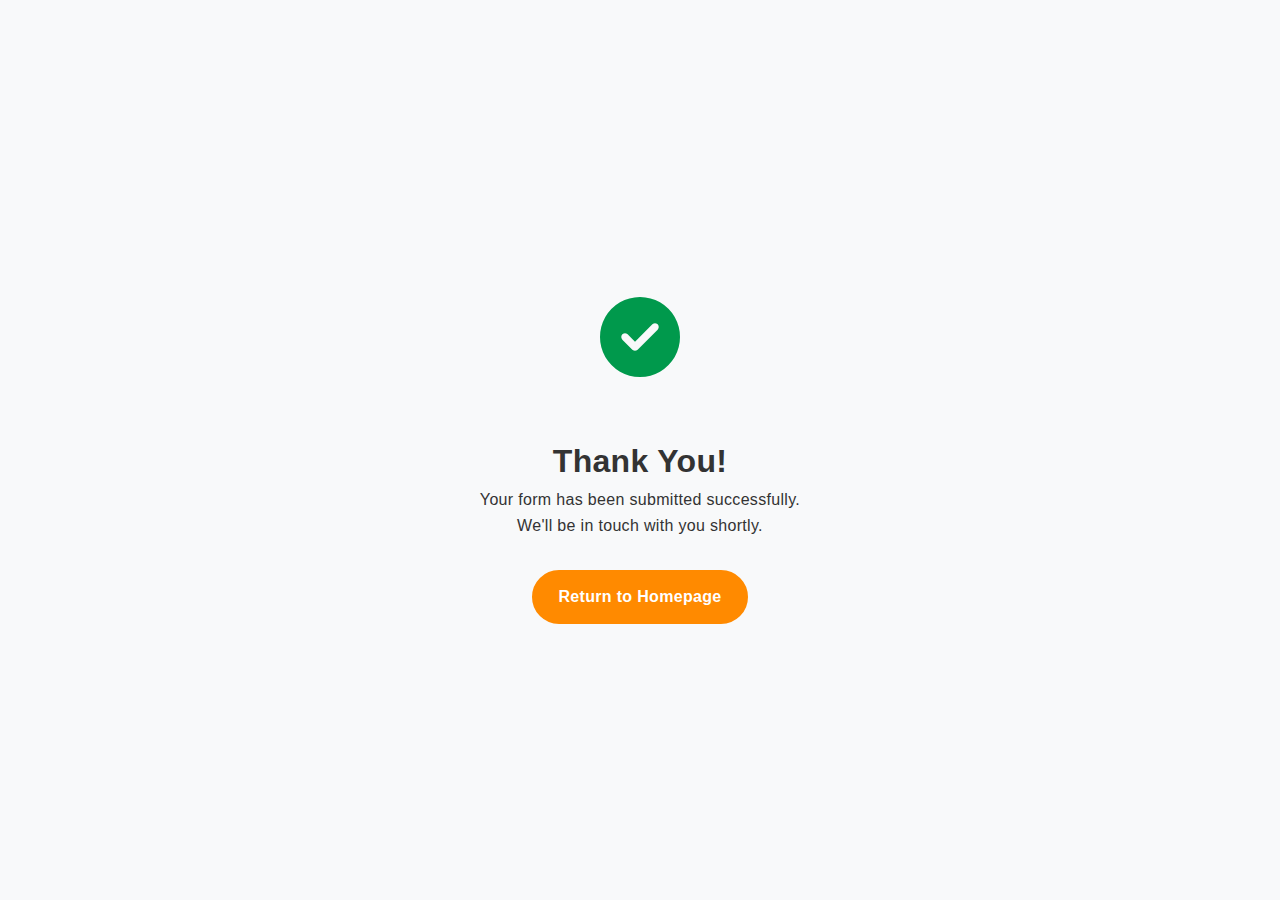
<file: success.html>
<!DOCTYPE html>
<html lang="en">
<head>
    <meta charset="UTF-8">
    <meta name="viewport" content="width=device-width, initial-scale=1.0">
    <title>Form Submitted Successfully - Pratham & HyGOAT</title>
    <link rel="stylesheet" href="css/main.css">
    <style>
        .success-container {
            display: flex;
            flex-direction: column;
            align-items: center;
            justify-content: center;
            min-height: 100vh;
            padding: 2rem;
            text-align: center;
        }
        .success-icon {
            font-size: 5rem;
            color: var(--primary-color);
            margin-bottom: 2rem;
        }
    </style>
    <link href="https://cdnjs.cloudflare.com/ajax/libs/font-awesome/6.4.0/css/all.min.css" rel="stylesheet">
</head>
<body>
    <div class="success-container">
        <div class="success-icon">
            <i class="fas fa-check-circle"></i>
        </div>
        <h1>Thank You!</h1>
        <div id="newsletter-message" style="display: none;">
            <p>Thanks for subscribing to our newsletter!</p>
            <p>You'll receive updates on green hydrogen developments and Pratham's innovations.</p>
        </div>
        <div id="contact-message" style="display: none;">
            <p>Your message has been submitted successfully.</p>
            <p>We'll be in touch with you shortly to discuss your inquiry in more detail.</p>
        </div>
        <div id="generic-message">
            <p>Your form has been submitted successfully.</p>
            <p>We'll be in touch with you shortly.</p>
        </div>
        <div style="margin-top: 2rem;">
            <a href="/" class="button">Return to Homepage</a>
        </div>
    </div>

    <script>
        // Get form parameter from URL
        const params = new URLSearchParams(window.location.search);
        const formType = params.get('form');
        
        // Show appropriate message based on form type
        if (formType === 'newsletter') {
            document.getElementById('newsletter-message').style.display = 'block';
            document.getElementById('contact-message').style.display = 'none';
            document.getElementById('generic-message').style.display = 'none';
        } else if (formType === 'contact') {
            document.getElementById('newsletter-message').style.display = 'none';
            document.getElementById('contact-message').style.display = 'block';
            document.getElementById('generic-message').style.display = 'none';
        } else {
            document.getElementById('newsletter-message').style.display = 'none';
            document.getElementById('contact-message').style.display = 'none';
            document.getElementById('generic-message').style.display = 'block';
        }
        
        // Auto-redirect back to homepage after 5 seconds
        setTimeout(function() {
            window.location.href = '/';
        }, 5000);
    </script>
</body>
</html>
</file>
<file: css/main.css>
:root {
    --primary-color: #00994C; /* prathamgreen */
    --secondary-color: #0066CC; /* prathamblue */
    --accent-color: #ff8a00;
    --text-color: #333;
    --background-color: #f8f9fa;
    --golden-ratio: 1.618;
    --dark-bg: #1a1a1a;
    --hygoat-gradient: linear-gradient(135deg, var(--primary-color), var(--secondary-color));
    --font-primary: 'Open Sans', 'Segoe UI', Tahoma, Geneva, sans-serif;
    --font-secondary: 'Roboto', Arial, sans-serif;
}

* {
    margin: 0;
    padding: 0;
    box-sizing: border-box;
    font-family: var(--font-primary);
}

body {
    background-color: var(--background-color);
    color: var(--text-color);
    line-height: 1.6;
    overflow-x: hidden;
    letter-spacing: 0.02em;
}

/* Animated background for hero section */
.hero {
    position: relative;
    height: 100vh;
    display: flex;
    flex-direction: column;
    justify-content: center;
    align-items: center;
    color: white;
    text-align: center;
    overflow: hidden;
    background: var(--dark-bg);
}

.hero::before {
    content: '';
    position: absolute;
    top: 0;
    left: 0;
    width: 100%;
    height: 100%;
    background: radial-gradient(circle at center, rgba(0, 153, 76, 0.3) 0%, rgba(0, 102, 204, 0.3) 70%, rgba(26, 26, 26, 0.9) 100%);
    z-index: 1;
}

.hero-content {
    position: relative;
    z-index: 2;
    max-width: 800px;
    padding: 0 2rem;
}

.logo-container {
    margin-bottom: 2rem;
    display: flex;
    flex-direction: column;
    align-items: center;
}

.pratham-logo {
    font-size: 5rem;
    font-weight: bold;
    margin-bottom: 0.5rem;
    text-shadow: 0 0 20px rgba(0, 153, 76, 0.5);
    transform: translateY(20px);
    opacity: 0;
    animation: fadeInUp 1s forwards 0.5s;
}

.tagline {
    font-size: 1.5rem;
    opacity: 0;
    transform: translateY(20px);
    animation: fadeInUp 1s forwards 0.8s;
    margin-bottom: 2rem;
}

.cta-buttons {
    display: flex;
    gap: 1rem;
    justify-content: center;
    opacity: 0;
    transform: translateY(20px);
    animation: fadeInUp 1s forwards 1.1s;
}

.button {
    display: inline-block;
    padding: 0.75rem 1.5rem;
    background-color: var(--accent-color);
    color: white;
    text-decoration: none;
    border-radius: 30px;
    font-weight: bold;
    transition: all 0.3s ease;
    border: 2px solid var(--accent-color);
    cursor: pointer;
}

.button:hover {
    transform: translateY(-3px);
    box-shadow: 0 10px 20px rgba(0, 0, 0, 0.2);
}

.button:focus-visible {
    outline: 3px solid var(--accent-color);
    outline-offset: 3px;
}

.button.secondary {
    background-color: transparent;
    border: 2px solid white;
}

.button.secondary:hover {
    background-color: white;
    color: var(--dark-bg);
}

.scroll-indicator {
    position: absolute;
    bottom: 30px;
    left: 50%;
    transform: translateX(-50%);
    animation: bounce 2s infinite;
    z-index: 2;
    cursor: pointer;
}

/* Particle background */
.particles {
    position: absolute;
    top: 0;
    left: 0;
    width: 100%;
    height: 100%;
}

.particle {
    position: absolute;
    border-radius: 50%;
    background-color: rgba(255, 255, 255, 0.3);
    animation: float 15s infinite linear;
    will-change: transform;
}

/* Header and Navigation */
header {
    background-color: transparent;
    position: fixed;
    top: 0;
    left: 0;
    width: 100%;
    z-index: 100;
    transition: background-color 0.3s ease;
    padding: 1rem 0;
}

header.scrolled {
    background-color: white;
    box-shadow: 0 2px 10px rgba(0, 0, 0, 0.1);
}

header.scrolled .nav-link {
    color: var(--text-color);
}

.header-container {
    display: flex;
    justify-content: space-between;
    align-items: center;
    max-width: 1200px;
    margin: 0 auto;
    padding: 0 2rem;
}

.header-logo {
    font-size: 1.5rem;
    font-weight: bold;
    color: white;
    text-decoration: none;
    display: flex;
    align-items: center;
}

header.scrolled .header-logo {
    color: var(--primary-color);
}

.header-logo span:first-child {
    margin-right: 0.5rem;
}

nav ul {
    list-style: none;
    display: flex;
    gap: 2rem;
}

.nav-link {
    color: white;
    text-decoration: none;
    position: relative;
    transition: all 0.3s ease;
    font-weight: 500;
}

.nav-link::after {
    content: '';
    position: absolute;
    bottom: -5px;
    left: 0;
    width: 0;
    height: 2px;
    background-color: var(--accent-color);
    transition: width 0.3s ease;
}

.nav-link:hover::after,
.nav-link.active::after {
    width: 100%;
}

.nav-link:focus-visible {
    outline: 2px solid var(--accent-color);
    outline-offset: 2px;
}

.mobile-menu-btn {
    display: none;
    background: none;
    border: none;
    color: white;
    font-size: 1.5rem;
    cursor: pointer;
}

header.scrolled .mobile-menu-btn {
    color: var(--text-color);
}

/* Main content */
.content-section {
    max-width: 1200px;
    margin: 0 auto;
    padding: 5rem 2rem;
}

.section-title {
    font-size: 2.5rem;
    color: var(--primary-color);
    margin-bottom: 2rem;
    position: relative;
    display: inline-block;
    letter-spacing: -0.02em;
    font-weight: 600;
}

.section-title::after {
    content: '';
    position: absolute;
    bottom: -10px;
    left: 0;
    width: 80px;
    height: 4px;
    background-color: var(--accent-color);
}

/* What We Do Section */
.what-we-do {
    text-align: center;
    position: relative;
    overflow: hidden;
    padding-bottom: 3rem;
}

.features {
    display: grid;
    grid-template-columns: repeat(auto-fit, minmax(300px, 1fr));
    gap: 2rem;
    margin-top: 3rem;
}

.feature-card {
    background-color: white;
    border-radius: 4px;
    overflow: hidden;
    box-shadow: 0 5px 15px rgba(0, 0, 0, 0.05);
    transition: transform 0.3s ease, box-shadow 0.3s ease;
    position: relative;
    z-index: 1;
    height: 100%;
}

.feature-card:hover {
    transform: translateY(-10px);
    box-shadow: 0 15px 30px rgba(0, 0, 0, 0.1);
}

.feature-icon {
    font-size: 3rem;
    margin: 2rem 0;
    color: var(--primary-color);
}

.feature-card h3 {
    margin-bottom: 1rem;
    font-size: 1.5rem;
    color: var(--primary-color);
}

.feature-content {
    padding: 2rem;
}

/* HyGOAT Section */
.hygoat-section {
    background: var(--hygoat-gradient);
    color: white;
    padding: 5rem 0;
    margin: 5rem 0;
    position: relative;
    overflow: hidden;
}

.hygoat-content {
    max-width: 1200px;
    margin: 0 auto;
    padding: 0 2rem;
    position: relative;
    z-index: 2;
}

.hygoat-logo {
    font-size: 3rem;
    font-weight: bold;
    margin-bottom: 1rem;
    display: inline-block;
}

.hygoat-tagline {
    font-size: 1.2rem;
    margin-bottom: 2rem;
    max-width: 800px;
}

.blockchain-diagram {
    background-color: rgba(255, 255, 255, 0.1);
    border-radius: 4px;
    padding: 2rem;
    margin: 3rem 0;
    position: relative;
    min-height: 300px;
}

.blockchain-node {
    background-color: white;
    color: var(--text-color);
    padding: 1rem;
    border-radius: 4px;
    box-shadow: 0 5px 15px rgba(0, 0, 0, 0.2);
    position: absolute;
    width: 140px;
    text-align: center;
    cursor: pointer;
    transition: all 0.3s ease;
    z-index: 10; /* Ensure nodes appear above the connection lines */
}

.blockchain-node:hover, .blockchain-node:focus {
    transform: scale(1.1);
    box-shadow: 0 10px 25px rgba(0, 0, 0, 0.3);
}

.blockchain-node:focus-visible {
    outline: 3px solid var(--accent-color);
}

.blockchain-link {
    position: absolute;
    height: 2px;
    background-color: rgba(255, 255, 255, 0.6);
    transform-origin: 0 0;
    z-index: 1;
    will-change: transform, width;
    border-radius: 2px;
}

.hygoat-features {
    display: grid;
    grid-template-columns: repeat(auto-fit, minmax(300px, 1fr));
    gap: 2rem;
    margin-top: 3rem;
}

.hygoat-feature {
    background-color: rgba(255, 255, 255, 0.1);
    border-radius: 4px;
    padding: 2rem;
    transition: transform 0.3s ease, background-color 0.3s ease;
    height: 100%;
}

.hygoat-feature:hover {
    transform: translateY(-5px);
    background-color: rgba(255, 255, 255, 0.2);
}

.hygoat-feature h3 {
    margin-bottom: 1rem;
    border-bottom: 1px solid rgba(255, 255, 255, 0.3);
    padding-bottom: 0.5rem;
}

.hygoat-badge {
    display: inline-block;
    background-color: var(--accent-color);
    padding: 0.3rem 0.7rem;
    border-radius: 20px;
    font-size: 0.8rem;
    margin-top: 1rem;
}

/* Sensor Display - scrollable */
.data-stream-container {
    height: 200px;
    overflow-y: auto;
    padding-right: 10px;
    scrollbar-width: thin;
    scrollbar-color: rgba(46, 204, 113, 0.6) rgba(0, 0, 0, 0.1);
}

.data-stream-container::-webkit-scrollbar {
    width: 6px;
}

.data-stream-container::-webkit-scrollbar-track {
    background: rgba(0, 0, 0, 0.1);
    border-radius: 3px;
}

.data-stream-container::-webkit-scrollbar-thumb {
    background-color: rgba(46, 204, 113, 0.6);
    border-radius: 3px;
}

.data-stream {
    font-family: monospace;
    font-size: 0.9rem;
    color: #2ecc71;
    line-height: 1.6;
}

.data-stream div {
    margin-bottom: 5px;
    opacity: 0;
    animation: fadeIn 0.5s forwards;
}

.arduino-integration {
    background-color: rgba(255, 255, 255, 0.1);
    margin-top: 3rem;
    padding: 2rem;
    border-radius: 4px;
    display: flex;
    flex-wrap: wrap;
    gap: 2rem;
}

.arduino-monitor {
    position: relative;
    height: 100%;
}

@keyframes pulse {
    0% { box-shadow: 0 0 0 0 rgba(46, 204, 113, 0.7); }
    70% { box-shadow: 0 0 0 10px rgba(46, 204, 113, 0); }
    100% { box-shadow: 0 0 0 0 rgba(46, 204, 113, 0); }
}

/* Roadmap Section */
.roadmap {
    padding: 5rem 0;
    background-color: var(--background-color);
    position: relative;
}

.roadmap-content {
    max-width: 1200px;
    margin: 0 auto;
    padding: 0 2rem;
}

.timeline {
    position: relative;
    max-width: 800px;
    margin: 4rem auto 0;
}

.timeline::before {
    content: '';
    position: absolute;
    top: 0;
    left: 50%;
    width: 4px;
    height: 100%;
    background-color: var(--primary-color);
    transform: translateX(-50%);
}

.timeline-item {
    position: relative;
    margin-bottom: 4rem;
}

.timeline-content {
    position: relative;
    width: calc(50% - 2rem);
    padding: 2rem;
    background-color: white;
    border-radius: 4px;
    box-shadow: 0 5px 15px rgba(0, 0, 0, 0.05);
    transition: transform 0.3s ease, box-shadow 0.3s ease;
}

.timeline-content:hover {
    transform: translateY(-5px);
    box-shadow: 0 10px 25px rgba(0, 0, 0, 0.1);
}

.timeline-item:nth-child(odd) .timeline-content {
    margin-left: auto;
}

.timeline-item:nth-child(even) .timeline-content {
    margin-right: auto;
}

.timeline-year {
    position: absolute;
    top: 0;
    width: 80px;
    height: 80px;
    background-color: var(--primary-color);
    border-radius: 50%;
    display: flex;
    align-items: center;
    justify-content: center;
    color: white;
    font-weight: bold;
    font-size: 1.2rem;
    transform: translateY(-50%);
    z-index: 2;
    transition: transform 0.3s ease, box-shadow 0.3s ease;
}

.timeline-year:hover {
    transform: translateY(-50%) scale(1.1);
    box-shadow: 0 5px 15px rgba(0, 0, 0, 0.2);
}

.timeline-item:nth-child(odd) .timeline-year {
    left: 0;
    transform: translate(-50%, -50%);
}

.timeline-item:nth-child(even) .timeline-year {
    right: 0;
    transform: translate(50%, -50%);
}

.timeline-item:nth-child(odd) .timeline-year:hover {
    transform: translate(-50%, -50%) scale(1.1);
}

.timeline-item:nth-child(even) .timeline-year:hover {
    transform: translate(50%, -50%) scale(1.1);
}

.timeline-item h3 {
    margin-bottom: 1rem;
    color: var(--primary-color);
}

/* Animations */
@keyframes fadeInUp {
    to {
        opacity: 1;
        transform: translateY(0);
    }
}

@keyframes fadeIn {
    to {
        opacity: 1;
    }
}

@keyframes bounce {
    0%, 20%, 50%, 80%, 100% {
        transform: translateX(-50%) translateY(0);
    }
    40% {
        transform: translateX(-50%) translateY(-20px);
    }
    60% {
        transform: translateX(-50%) translateY(-10px);
    }
}

@keyframes float {
    0% {
        transform: translateY(0) translateX(0);
    }
    25% {
        transform: translateY(-100px) translateX(100px);
    }
    50% {
        transform: translateY(-200px) translateX(0);
    }
    75% {
        transform: translateY(-100px) translateX(-100px);
    }
    100% {
        transform: translateY(0) translateX(0);
    }
}

/* Form Styles & Enhancements */
.form-group {
    margin-bottom: 1.5rem;
    position: relative;
}

.form-group label {
    display: block;
    margin-bottom: 0.5rem;
    font-weight: 500;
}

.form-group input,
.form-group textarea,
.form-group select {
    width: 100%;
    padding: 0.75rem;
    border-radius: 4px;
    border: 1px solid #ddd;
    transition: border-color 0.3s ease, box-shadow 0.3s ease;
    font-family: inherit;
}

.form-group input:focus,
.form-group textarea:focus,
.form-group select:focus {
    outline: none;
    border-color: var(--primary-color);
    box-shadow: 0 0 0 3px rgba(0, 153, 76, 0.1);
}

.form-group .error-message {
    display: none;
    color: #e74c3c;
    font-size: 0.85rem;
    margin-top: 0.25rem;
}

.form-group.error input,
.form-group.error textarea,
.form-group.error select {
    border-color: #e74c3c;
}

.form-group.error .error-message {
    display: block;
}

.form-group.success input,
.form-group.success textarea,
.form-group.success select {
    border-color: #2ecc71;
}

.form-submitted {
    opacity: 0.7;
    pointer-events: none;
}

.form-loading {
    display: none;
    position: absolute;
    top: 0;
    left: 0;
    width: 100%;
    height: 100%;
    background-color: rgba(255, 255, 255, 0.8);
    display: flex;
    align-items: center;
    justify-content: center;
    border-radius: 4px;
    z-index: 10;
}

.spinner {
    width: 40px;
    height: 40px;
    border: 3px solid rgba(0, 153, 76, 0.3);
    border-radius: 50%;
    border-top-color: var(--primary-color);
    animation: spin 1s linear infinite;
}

@keyframes spin {
    to {
        transform: rotate(360deg);
    }
}

/* Partner badges */
.partner-badge {
    display: inline-block;
    background-color: #f0f0f0;
    padding: 0.5rem 1rem;
    border-radius: 4px;
    font-size: 0.9rem;
    transition: all 0.3s ease;
    margin: 0.5rem 0.5rem 0.5rem 0;
    text-decoration: none;
    color: var(--text-color);
}

.partner-badge:hover {
    background-color: var(--primary-color);
    color: white;
    transform: translateY(-2px);
    box-shadow: 0 5px 10px rgba(0,0,0,0.1);
}

/* Contact Section */
.contact {
    padding: 5rem 0;
    background-color: white;
}

.contact-content {
    max-width: 1200px;
    margin: 0 auto;
    padding: 0 2rem;
    display: grid;
    grid-template-columns: 1fr 1fr;
    gap: 3rem;
}

.contact-form {
    background-color: var(--background-color);
    padding: 2rem;
    border-radius: 4px;
    box-shadow: 0 5px 15px rgba(0, 0, 0, 0.05);
    position: relative;
}

.contact-info {
    display: flex;
    flex-direction: column;
    justify-content: center;
}

.contact-item {
    display: flex;
    align-items: center;
    margin-bottom: 1.5rem;
}

.contact-icon {
    background-color: var(--primary-color);
    color: white;
    width: 50px;
    height: 50px;
    border-radius: 50%;
    display: flex;
    align-items: center;
    justify-content: center;
    margin-right: 1rem;
    font-size: 1.2rem;
}

/* Footer */
footer {
    background-color: var(--dark-bg);
    color: white;
    padding: 3rem 0 1rem;
}

.footer-content {
    max-width: 1200px;
    margin: 0 auto;
    padding: 0 2rem;
    display: grid;
    grid-template-columns: 2fr 1fr 1fr;
    gap: 3rem;
}

.footer-logo {
    font-size: 2rem;
    font-weight: bold;
    margin-bottom: 1rem;
    display: inline-block;
}

.footer-tagline {
    margin-bottom: 1.5rem;
    opacity: 0.8;
}

.footer-social {
    display: flex;
    gap: 1rem;
    margin-top: 1.5rem;
}

.social-icon {
    width: 40px;
    height: 40px;
    border-radius: 50%;
    background-color: rgba(255, 255, 255, 0.1);
    display: flex;
    align-items: center;
    justify-content: center;
    color: white;
    text-decoration: none;
    transition: all 0.3s ease;
}

.social-icon:hover {
    background-color: var(--primary-color);
    transform: translateY(-3px);
}

.social-icon:focus-visible {
    outline: 2px solid white;
    outline-offset: 2px;
}

.footer-links h4 {
    margin-bottom: 1.5rem;
    position: relative;
    display: inline-block;
}

.footer-links h4::after {
    content: '';
    position: absolute;
    bottom: -5px;
    left: 0;
    width: 40px;
    height: 2px;
    background-color: var(--primary-color);
}

.footer-links ul {
    list-style: none;
}

.footer-links ul li {
    margin-bottom: 0.5rem;
}

.footer-links ul li a {
    color: rgba(255, 255, 255, 0.7);
    text-decoration: none;
    transition: all 0.3s ease;
    display: inline-block;
}

.footer-links ul li a:hover {
    color: white;
    transform: translateX(5px);
}

.footer-links ul li a:focus-visible {
    outline: 2px solid white;
    outline-offset: 2px;
}

.footer-bottom {
    max-width: 1200px;
    margin: 3rem auto 0;
    padding: 1.5rem 2rem 0;
    border-top: 1px solid rgba(255, 255, 255, 0.1);
    text-align: center;
    font-size: 0.9rem;
    opacity: 0.7;
}

/* Responsive styles */
@media (max-width: 992px) {
    .contact-content,
    .footer-content {
        grid-template-columns: 1fr;
        gap: 2rem;
    }
    
    .timeline::before {
        left: 30px;
    }
    
    .timeline-content {
        width: calc(100% - 60px);
        margin-left: 60px !important;
    }
    
    .timeline-year {
        left: 0 !important;
        transform: translate(-50%, -50%) !important;
        width: 60px;
        height: 60px;
        font-size: 1rem;
    }

    .timeline-item:nth-child(even) .timeline-year:hover,
    .timeline-item:nth-child(odd) .timeline-year:hover {
        transform: translate(-50%, -50%) scale(1.1) !important;
    }
}

@media (max-width: 768px) {
    .header-container {
        padding: 0 1rem;
    }
    
    nav ul {
        position: fixed;
        top: 0;
        right: -300px;
        width: 300px;
        height: 100vh;
        background-color: white;
        flex-direction: column;
        padding: 2rem;
        gap: 1rem;
        z-index: 101;
        transition: right 0.3s ease;
        box-shadow: -5px 0 15px rgba(0, 0, 0, 0.1);
    }
    
    nav ul.active {
        right: 0;
    }
    
    .nav-link {
        color: var(--text-color) !important;
    }
    
    .close-menu {
        position: absolute;
        top: 1rem;
        right: 1rem;
        background: none;
        border: none;
        font-size: 1.5rem;
        cursor: pointer;
        color: var(--text-color);
    }
    
    .mobile-menu-btn {
        display: block;
    }
    
    .features,
    .hygoat-features {
        grid-template-columns: 1fr;
    }
    
    .content-section {
        padding: 3rem 1rem;
    }
    
    .section-title {
        font-size: 2rem;
    }
    
    .pratham-logo {
        font-size: 3.5rem;
    }
    
    .tagline {
        font-size: 1.2rem;
    }

    .form-row {
        flex-direction: column;
    }
}

/* A11y */
.sr-only {
    position: absolute;
    width: 1px;
    height: 1px;
    padding: 0;
    margin: -1px;
    overflow: hidden;
    clip: rect(0, 0, 0, 0);
    white-space: nowrap;
    border-width: 0;
}

.skip-link {
    position: absolute;
    top: -40px;
    left: 0;
    background: var(--primary-color);
    color: white;
    padding: 8px;
    z-index: 1000;
    transition: top 0.3s;
}

.skip-link:focus {
    top: 0;
}
</file>
<file: css/our-story.css>
/* Our Story Section Styles */
.our-story {
    background-color: white;
    padding: 5rem 0 0;
    position: relative;
}

.story-container {
    display: grid;
    grid-template-columns: 1fr 2fr;
    gap: 3rem;
    margin-top: 3rem;
}

.story-image {
    position: relative;
    border-radius: 4px;
    overflow: hidden;
    box-shadow: 0 10px 30px rgba(0, 0, 0, 0.1);
}

.story-image img {
    width: 100%;
    height: auto;
    display: block;
    transition: transform 0.5s ease;
    will-change: transform;
}

.story-image:hover img {
    transform: scale(1.03);
}

.image-caption {
    position: absolute;
    bottom: 0;
    left: 0;
    right: 0;
    background: linear-gradient(to top, rgba(0, 0, 0, 0.7), transparent);
    color: white;
    padding: 1.5rem 1rem 1rem;
    font-size: 0.9rem;
    font-style: italic;
}

.story-content {
    font-size: 1.05rem;
    line-height: 1.7;
}

.story-content h3 {
    color: var(--primary-color);
    margin: 2rem 0 1rem;
    font-size: 1.8rem;
    font-weight: 600;
    letter-spacing: -0.01em;
}

.story-content h3:first-child {
    margin-top: 0;
}

.founder-quote {
    margin: 2rem 0;
    padding: 1.5rem 2rem;
    border-left: 4px solid var(--accent-color);
    background-color: rgba(0, 153, 76, 0.05);
    font-style: italic;
    position: relative;
    transition: transform 0.3s ease, box-shadow 0.3s ease;
}

.founder-quote:hover {
    transform: translateY(-5px);
    box-shadow: 0 10px 20px rgba(0, 0, 0, 0.05);
}

.founder-quote::before {
    content: '"';
    position: absolute;
    top: -0.5rem;
    left: 1rem;
    font-size: 4rem;
    color: var(--accent-color);
    opacity: 0.2;
    font-family: Georgia, serif;
}

.founder-quote cite {
    display: block;
    margin-top: 1rem;
    font-weight: bold;
    text-align: right;
}

.dual-mission {
    display: grid;
    grid-template-columns: 1fr 1fr;
    gap: 2rem;
    margin: 3rem 0;
}

.mission-item {
    background-color: var(--background-color);
    padding: 2rem;
    border-radius: 4px;
    text-align: center;
    transition: transform 0.3s ease, box-shadow 0.3s ease;
}

.mission-item:hover {
    transform: translateY(-5px);
    box-shadow: 0 10px 20px rgba(0, 0, 0, 0.1);
}

.mission-icon {
    width: 70px;
    height: 70px;
    margin: 0 auto 1.5rem;
    background: var(--hygoat-gradient);
    border-radius: 50%;
    display: flex;
    align-items: center;
    justify-content: center;
    color: white;
    font-size: 1.8rem;
}

.mission-item h4 {
    margin-bottom: 1rem;
    color: var(--primary-color);
    font-size: 1.4rem;
}

.cta-container {
    background-color: rgba(0, 102, 204, 0.05);
    padding: 2rem;
    border-radius: 4px;
    margin-top: 3rem;
    display: flex;
    align-items: center;
    flex-wrap: wrap;
    gap: 2rem;
    transition: transform 0.3s ease, box-shadow 0.3s ease;
}

.cta-container:hover {
    transform: translateY(-5px);
    box-shadow: 0 10px 20px rgba(0, 0, 0, 0.05);
}

.cta-text {
    flex: 1;
    min-width: 70%;
    margin: 0;
}

/* Resource buttons */
.resource-button {
    display: flex;
    align-items: center;
    background-color: white;
    color: var(--primary-color);
    padding: 0.75rem 1rem;
    border-radius: 4px;
    text-decoration: none;
    box-shadow: 0 2px 8px rgba(0,0,0,0.1);
    transition: all 0.3s ease;
    font-weight: 500;
}

.resource-button:hover {
    transform: translateY(-3px);
    box-shadow: 0 5px 15px rgba(0,0,0,0.15);
    background-color: var(--primary-color);
    color: white;
}

.resource-button:focus-visible {
    outline: 3px solid var(--primary-color);
    outline-offset: 3px;
}

.resource-button:hover .pdf-icon {
    color: white !important;
}

/* Newsletter Section */
.newsletter-section {
    background: var(--hygoat-gradient);
    margin-top: 5rem;
    padding: 4rem 0;
    color: white;
}

.newsletter-container {
    max-width: 1200px;
    margin: 0 auto;
    padding: 0 2rem;
}

.newsletter-content {
    max-width: 800px;
    margin: 0 auto;
    text-align: center;
}

.newsletter-content h3 {
    font-size: 2rem;
    margin-bottom: 1rem;
    font-weight: 600;
    letter-spacing: -0.01em;
}

.newsletter-content p {
    margin-bottom: 2rem;
    font-size: 1.1rem;
    opacity: 0.9;
}

.newsletter-form {
    background-color: rgba(255, 255, 255, 0.1);
    padding: 2rem;
    border-radius: 4px;
    position: relative;
}

.form-row {
    display: flex;
    gap: 1rem;
    margin-bottom: 1rem;
}

.newsletter-form input[type="text"],
.newsletter-form input[type="email"] {
    width: 100%;
    padding: 0.75rem;
    border-radius: 4px;
    border: 1px solid rgba(255, 255, 255, 0.3);
    background-color: rgba(255, 255, 255, 0.2);
    color: white;
}

.newsletter-form input::placeholder {
    color: rgba(255, 255, 255, 0.7);
}

.newsletter-button {
    background-color: var(--accent-color);
    color: white;
    border: none;
    padding: 0 1.5rem;
    border-radius: 4px;
    font-weight: bold;
    cursor: pointer;
    transition: all 0.3s ease;
    display: flex;
    align-items: center;
    gap: 0.5rem;
}

.newsletter-button:hover {
    background-color: #e67e00;
    transform: translateY(-2px);
    box-shadow: 0 5px 15px rgba(0, 0, 0, 0.1);
}

.newsletter-button:focus-visible {
    outline: 3px solid white;
    outline-offset: 3px;
}

.form-checkbox {
    display: flex;
    align-items: flex-start;
    gap: 0.5rem;
    text-align: left;
}

.form-checkbox input {
    margin-top: 0.25rem;
}

.newsletter-success {
    background-color: rgba(46, 204, 113, 0.2);
    border: 1px solid rgba(46, 204, 113, 0.5);
    padding: 1.5rem;
    border-radius: 4px;
    display: flex;
    align-items: center;
    gap: 1rem;
    text-align: left;
    animation: fadeIn 0.5s ease;
}

.newsletter-success i {
    font-size: 2rem;
    color: #2ecc71;
}

/* Animation for success message */
@keyframes fadeIn {
    from {
        opacity: 0;
        transform: translateY(20px);
    }
    to {
        opacity: 1;
        transform: translateY(0);
    }
}

/* Responsive Styles */
@media (max-width: 992px) {
    .story-container {
        grid-template-columns: 1fr;
    }
    
    .story-image {
        max-width: 600px;
        margin: 0 auto;
    }
    
    .dual-mission {
        grid-template-columns: 1fr;
    }
}

@media (max-width: 768px) {
    .form-row {
        flex-direction: column;
    }
    
    .cta-container {
        flex-direction: column;
        text-align: center;
    }
}
</file>
<file: css/form-fix.css>
/**
 * CSS fixes for the form loading overlay issue
 * Include this after main.css to ensure these styles take precedence
 */

/* Ensure loading overlays are hidden by default */
.form-loading {
    display: none !important; /* Use !important to override any inline styles */
    position: absolute;
    top: 0;
    left: 0;
    width: 100%;
    height: 100%;
    background-color: rgba(255, 255, 255, 0.8);
    align-items: center;
    justify-content: center;
    border-radius: 4px;
    z-index: 10;
}

/* Only JavaScript should control the visibility */
.form-loading.visible {
    display: flex !important;
}

/* Ensure forms are not in disabled state */
form[data-netlify="true"] {
    opacity: 1 !important;
    pointer-events: auto !important;
}

/* Fix for any form submit buttons that might be disabled */
form[data-netlify="true"] button[type="submit"],
.newsletter-button {
    pointer-events: auto !important;
    opacity: 1 !important;
    cursor: pointer !important;
}

/* Fix for the form-submitted class which might be applied incorrectly */
.form-submitted {
    opacity: 1 !important;
    pointer-events: auto !important;
}
</file>
